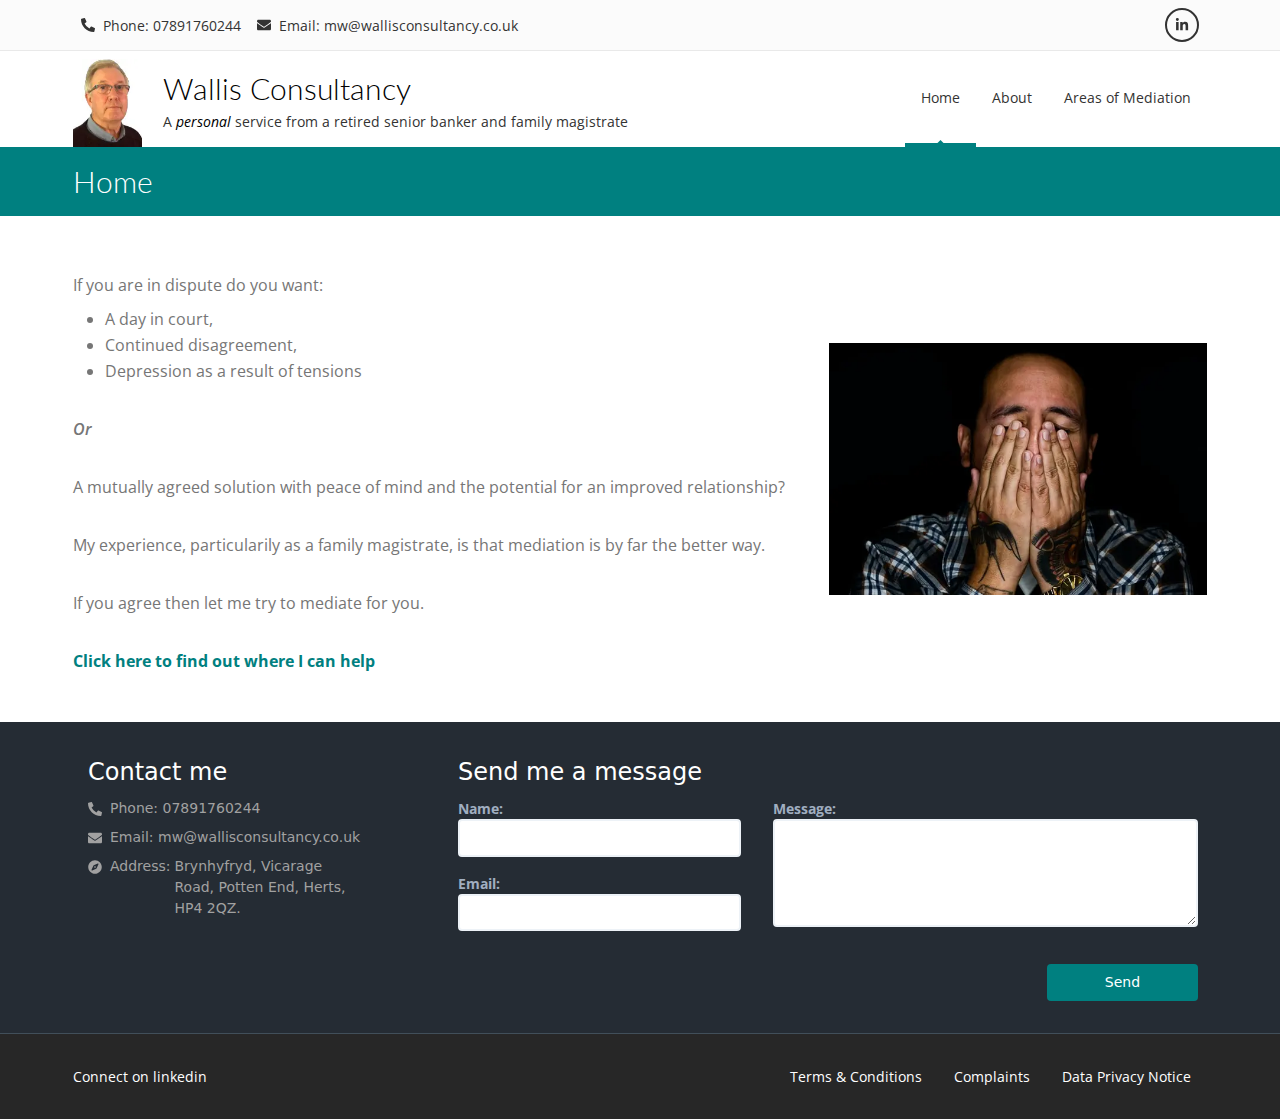
<file: index.html>
<!DOCTYPE html><html lang="en"><head><link rel="shortcut icon" href="/faviconlight.ico"/><script async="" src="https://www.googletagmanager.com/gtag/js?id=UA-126215387-3"></script><script>
                window.dataLayer = window.dataLayer || [];
                function gtag(){dataLayer.push(arguments);}
                gtag('js', new Date());
                gtag('config', 'UA-126215387-3', {
                  page_path: window.location.pathname,
                });
              </script><meta name="viewport" content="width=device-width"/><meta charSet="utf-8"/><meta name="description" content="Mike Wallis is an experienced personable professional who specialises in Mediation and Business Support."/><meta property="og:type" content="website"/><meta property="og:description" content="Mike Wallis is an experienced personable professional who specialises in Mediation and Business Support."/><meta property="og:image" content="https://wallisconsultancy.co.uk/images/mike-wallis2.png"/><meta property="og:image:alt" content="Mike Wallis"/><meta property="og:image:width" content="296"/><meta property="og:image:height" content="330"/><meta property="og:locale" content="en_IE"/><meta property="og:site_name" content="Wallis Consultancy"/><title>Home | Wallis Consultancy</title><meta name="robots" content="index,follow"/><meta name="googlebot" content="index,follow"/><meta property="og:url" content="https://wallisconsultancy.co.uk"/><meta property="og:title" content="Home | Wallis Consultancy"/><link rel="canonical" href="https://wallisconsultancy.co.uk"/><meta name="next-head-count" content="17"/><link rel="preload" href="/_next/static/css/c1a8aa8a285d5acc0a03.css" as="style"/><link rel="stylesheet" href="/_next/static/css/c1a8aa8a285d5acc0a03.css"/><link rel="preload" href="/_next/static/chunks/main-3aa73cae329507950c31.js" as="script"/><link rel="preload" href="/_next/static/chunks/webpack-488dc228921f1fdbc0e7.js" as="script"/><link rel="preload" href="/_next/static/chunks/framework.639a4c6d2372edf94622.js" as="script"/><link rel="preload" href="/_next/static/chunks/commons.7d8bbc56eab91359fe1d.js" as="script"/><link rel="preload" href="/_next/static/chunks/0e98fdb813d182d2fa55cd28faf3e146b4e9cfc6.33be53cba2420f8a3b53.js" as="script"/><link rel="preload" href="/_next/static/chunks/pages/_app-ca66ca892962d8d73308.js" as="script"/><link rel="preload" href="/_next/static/chunks/1bfc9850.ef39838962627a13b48e.js" as="script"/><link rel="preload" href="/_next/static/chunks/3aabc7942c782ed424101d5d7faf9c25e703d384.5a5097bebbacb9353062.js" as="script"/><link rel="preload" href="/_next/static/chunks/pages/index-88cba3fa65209c06a9a7.js" as="script"/></head><body><div id="__next"><div class="flex flex-col md:h-screen"><div class="hidden md:block bg-gray-fb w-screen border-b border-gray-e9"><div class="w-screen flex justify-center"><div class="flex px-4 w-full xl:w-xl"><div class="flex items-center justify-between px-8 text-gray-333 text-sm font-open-sans w-full"><div class="flex"><a href="tel:+447891760244" class="flex items-center m-2"><svg stroke="currentColor" fill="currentColor" stroke-width="0" viewBox="0 0 512 512" height="1em" width="1em" xmlns="http://www.w3.org/2000/svg"><path d="M497.39 361.8l-112-48a24 24 0 0 0-28 6.9l-49.6 60.6A370.66 370.66 0 0 1 130.6 204.11l60.6-49.6a23.94 23.94 0 0 0 6.9-28l-48-112A24.16 24.16 0 0 0 122.6.61l-104 24A24 24 0 0 0 0 48c0 256.5 207.9 464 464 464a24 24 0 0 0 23.4-18.6l24-104a24.29 24.29 0 0 0-14.01-27.6z"></path></svg><p class="ml-2">Phone: 07891760244</p></a><a href="mailto:mw@wallisconsultancy.co.uk" class="flex items-center m-2"><svg stroke="currentColor" fill="currentColor" stroke-width="0" viewBox="0 0 512 512" height="1em" width="1em" xmlns="http://www.w3.org/2000/svg"><path d="M502.3 190.8c3.9-3.1 9.7-.2 9.7 4.7V400c0 26.5-21.5 48-48 48H48c-26.5 0-48-21.5-48-48V195.6c0-5 5.7-7.8 9.7-4.7 22.4 17.4 52.1 39.5 154.1 113.6 21.1 15.4 56.7 47.8 92.2 47.6 35.7.3 72-32.8 92.3-47.6 102-74.1 131.6-96.3 154-113.7zM256 320c23.2.4 56.6-29.2 73.4-41.4 132.7-96.3 142.8-104.7 173.4-128.7 5.8-4.5 9.2-11.5 9.2-18.9v-19c0-26.5-21.5-48-48-48H48C21.5 64 0 85.5 0 112v19c0 7.4 3.4 14.3 9.2 18.9 30.6 23.9 40.7 32.4 173.4 128.7 16.8 12.2 50.2 41.8 73.4 41.4z"></path></svg><p class="ml-2">Email: mw@wallisconsultancy.co.uk</p></a></div><div><div><a href="https://www.linkedin.com/in/mike-wallis-b82a9140/" target="_blank" rel="noopener noreferrer" class="flex items-center m-2 border-2 border-solid border-gray-333 p-2 rounded-full"><svg stroke="currentColor" fill="currentColor" stroke-width="0" viewBox="0 0 448 512" aria-label="LinkedIn Icon" height="1em" width="1em" xmlns="http://www.w3.org/2000/svg"><path d="M100.28 448H7.4V148.9h92.88zM53.79 108.1C24.09 108.1 0 83.5 0 53.8a53.79 53.79 0 0 1 107.58 0c0 29.7-24.1 54.3-53.79 54.3zM447.9 448h-92.68V302.4c0-34.7-.7-79.2-48.29-79.2-48.29 0-55.69 37.7-55.69 76.7V448h-92.78V148.9h89.08v40.8h1.3c12.4-23.5 42.69-48.3 87.88-48.3 94 0 111.28 61.9 111.28 142.3V448z"></path></svg></a></div></div></div></div></div></div><div class="w-screen"><div class="w-screen flex justify-center"><div class="flex px-4 w-full xl:w-xl"><div class="flex items-center font-open-sans justify-between h-24 w-full"><div class="flex h-full justify-between items-center"><div class="hidden sm:flex pt-2 h-full w-32"><picture><source srcSet="[data-uri]" type="image/webp"/><source srcSet="[data-uri]" type="image/jpeg"/><img src="[data-uri]" alt="Mike Wallis headshot" class="h-full sm:ml-8 sm:pr-8"/></picture></div><div class="w-10/12"><h1 class="text-2xl sm:text-3xl font-light font-lato">Wallis Consultancy</h1><p class="text-gray-333 text-sm">A<em class="text-black"> personal </em>service from a retired senior banker and family magistrate</p></div></div><button type="button" class="block sm:hidden fixed top-0 right-0 text-white bg-theme-green p-2 text-4xl rounded-sm mt-4 mr-4 z-50 outline-none focus:outline-none"><svg stroke="currentColor" fill="currentColor" stroke-width="0" viewBox="0 0 448 512" height="1em" width="1em" xmlns="http://www.w3.org/2000/svg"><path d="M16 132h416c8.837 0 16-7.163 16-16V76c0-8.837-7.163-16-16-16H16C7.163 60 0 67.163 0 76v40c0 8.837 7.163 16 16 16zm0 160h416c8.837 0 16-7.163 16-16v-40c0-8.837-7.163-16-16-16H16c-8.837 0-16 7.163-16 16v40c0 8.837 7.163 16 16 16zm0 160h416c8.837 0 16-7.163 16-16v-40c0-8.837-7.163-16-16-16H16c-8.837 0-16 7.163-16 16v40c0 8.837 7.163 16 16 16z"></path></svg></button><nav class="hidden sm:flex fixed sm:relative sm:mr-8 py-20 sm:py-0 font-open-sans h-full flex flex-col sm:flex-row justify-between text-gray-333 text-lg sm:text-sm bg-white inset-0 sm:inset-auto"><div class="flex flex-col sm:flex-row"><a class="sm:active-link px-4 py-4 sm:py-0 sm:h-full flex justify-center items-center sm:border-b-4 border-white hover:border-theme-green transition-colors ease-linear duration-100 text-center" href="/">Home</a><a class=" px-4 py-4 sm:py-0 sm:h-full flex justify-center items-center sm:border-b-4 border-white hover:border-theme-green transition-colors ease-linear duration-100 text-center" href="/about">About</a><a class=" px-4 py-4 sm:py-0 sm:h-full flex justify-center items-center sm:border-b-4 border-white hover:border-theme-green transition-colors ease-linear duration-100 text-center" href="/mediation">Areas of Mediation</a></div><div class="flex sm:hidden flex-col text-center text-sm items-center"><a href="tel:+447891760244" class="flex items-center m-2"><svg stroke="currentColor" fill="currentColor" stroke-width="0" viewBox="0 0 512 512" height="1em" width="1em" xmlns="http://www.w3.org/2000/svg"><path d="M497.39 361.8l-112-48a24 24 0 0 0-28 6.9l-49.6 60.6A370.66 370.66 0 0 1 130.6 204.11l60.6-49.6a23.94 23.94 0 0 0 6.9-28l-48-112A24.16 24.16 0 0 0 122.6.61l-104 24A24 24 0 0 0 0 48c0 256.5 207.9 464 464 464a24 24 0 0 0 23.4-18.6l24-104a24.29 24.29 0 0 0-14.01-27.6z"></path></svg><p class="ml-2">Phone: 07891760244</p></a><a href="mailto:mw@wallisconsultancy.co.uk" class="flex items-center m-2"><svg stroke="currentColor" fill="currentColor" stroke-width="0" viewBox="0 0 512 512" height="1em" width="1em" xmlns="http://www.w3.org/2000/svg"><path d="M502.3 190.8c3.9-3.1 9.7-.2 9.7 4.7V400c0 26.5-21.5 48-48 48H48c-26.5 0-48-21.5-48-48V195.6c0-5 5.7-7.8 9.7-4.7 22.4 17.4 52.1 39.5 154.1 113.6 21.1 15.4 56.7 47.8 92.2 47.6 35.7.3 72-32.8 92.3-47.6 102-74.1 131.6-96.3 154-113.7zM256 320c23.2.4 56.6-29.2 73.4-41.4 132.7-96.3 142.8-104.7 173.4-128.7 5.8-4.5 9.2-11.5 9.2-18.9v-19c0-26.5-21.5-48-48-48H48C21.5 64 0 85.5 0 112v19c0 7.4 3.4 14.3 9.2 18.9 30.6 23.9 40.7 32.4 173.4 128.7 16.8 12.2 50.2 41.8 73.4 41.4z"></path></svg><p class="ml-2">Email: mw@wallisconsultancy.co.uk</p></a><div><a href="https://www.linkedin.com/in/mike-wallis-b82a9140/" target="_blank" rel="noopener noreferrer" class="flex items-center m-2 border-2 border-solid border-gray-333 p-2 rounded-full"><svg stroke="currentColor" fill="currentColor" stroke-width="0" viewBox="0 0 448 512" aria-label="LinkedIn Icon" height="1em" width="1em" xmlns="http://www.w3.org/2000/svg"><path d="M100.28 448H7.4V148.9h92.88zM53.79 108.1C24.09 108.1 0 83.5 0 53.8a53.79 53.79 0 0 1 107.58 0c0 29.7-24.1 54.3-53.79 54.3zM447.9 448h-92.68V302.4c0-34.7-.7-79.2-48.29-79.2-48.29 0-55.69 37.7-55.69 76.7V448h-92.78V148.9h89.08v40.8h1.3c12.4-23.5 42.69-48.3 87.88-48.3 94 0 111.28 61.9 111.28 142.3V448z"></path></svg></a></div></div></nav></div></div></div></div><div class="flex items-center w-screen bg-theme-green py-3"><div class="w-screen flex justify-center"><div class="flex px-4 w-full xl:w-xl"><h2 class="text-3xl text-white sm:ml-8 font-light font-lato">Home</h2></div></div></div><div class="w-screen flex justify-center"><div class="flex px-4 w-full xl:w-xl"><main class="sm:mx-2 md:mx-8 my-4 sm:my-12 font-open-sans text-gray-76 sm:text-sm leading-relaxed w-screen"><div class="flex flex-col md:flex-row text-base"><div class="w-100 md:w-2/3 sm:pr-4 md:pr-8"><p>If you are in dispute do you want:</p><ul class="ml-8 list-disc"><li>A day in court,</li><li>Continued disagreement,</li><li>Depression as a result of tensions</li></ul><p class="my-8 font-semibold italic">Or</p><p class="mb-8">A mutually agreed solution with peace of mind and the potential for an improved relationship?</p><p class="mb-8">My experience, particularily as a family magistrate, is that mediation is by far the better way.</p><p class="mb-8">If you agree then let me try to mediate for you.</p><a class="mb-8 text-theme-green font-bold" href="/mediation">Click here to find out where I can help</a></div><div class="mt-8 md:mt-0 w-100 md:w-1/3 flex items-center justify-center"><picture><source srcSet="/_next/static/images/stress-9917edf0ae1e9d43ee35abcd00c3f4c1.jpg.webp" type="image/webp"/><source srcSet="/_next/static/images/stress-c04df90d38c144bd442c6f17a2d443fa.jpg" type="image/jpeg"/><img src="/_next/static/images/stress-c04df90d38c144bd442c6f17a2d443fa.jpg" alt="A stressed person"/></picture></div></div></main></div></div><div class="flex flex-col flex-1 justify-end"><div class="text-gray-a1 border-b border-theme-light-blue bg-theme-navy-blue text-sm p-8 flex justify-between w-screen"><div class="w-screen flex justify-center"><div class="flex px-4 w-full xl:w-xl"><div class="flex flex-col md:flex-row w-full xl:mx-8"><div class="w-full md:w-1/3"><h3 class="text-lato text-2xl font-light text-white ml-2">Contact me</h3><a href="tel:+447891760244" class="flex items-center m-2"><svg stroke="currentColor" fill="currentColor" stroke-width="0" viewBox="0 0 512 512" height="1em" width="1em" xmlns="http://www.w3.org/2000/svg"><path d="M497.39 361.8l-112-48a24 24 0 0 0-28 6.9l-49.6 60.6A370.66 370.66 0 0 1 130.6 204.11l60.6-49.6a23.94 23.94 0 0 0 6.9-28l-48-112A24.16 24.16 0 0 0 122.6.61l-104 24A24 24 0 0 0 0 48c0 256.5 207.9 464 464 464a24 24 0 0 0 23.4-18.6l24-104a24.29 24.29 0 0 0-14.01-27.6z"></path></svg><p class="ml-2">Phone: 07891760244</p></a><a href="mailto:mw@wallisconsultancy.co.uk" class="flex items-center m-2"><svg stroke="currentColor" fill="currentColor" stroke-width="0" viewBox="0 0 512 512" height="1em" width="1em" xmlns="http://www.w3.org/2000/svg"><path d="M502.3 190.8c3.9-3.1 9.7-.2 9.7 4.7V400c0 26.5-21.5 48-48 48H48c-26.5 0-48-21.5-48-48V195.6c0-5 5.7-7.8 9.7-4.7 22.4 17.4 52.1 39.5 154.1 113.6 21.1 15.4 56.7 47.8 92.2 47.6 35.7.3 72-32.8 92.3-47.6 102-74.1 131.6-96.3 154-113.7zM256 320c23.2.4 56.6-29.2 73.4-41.4 132.7-96.3 142.8-104.7 173.4-128.7 5.8-4.5 9.2-11.5 9.2-18.9v-19c0-26.5-21.5-48-48-48H48C21.5 64 0 85.5 0 112v19c0 7.4 3.4 14.3 9.2 18.9 30.6 23.9 40.7 32.4 173.4 128.7 16.8 12.2 50.2 41.8 73.4 41.4z"></path></svg><p class="ml-2">Email: mw@wallisconsultancy.co.uk</p></a><div class="w-full flex m-2 items-start"><div class="flex items-center"><svg stroke="currentColor" fill="currentColor" stroke-width="0" viewBox="0 0 496 512" height="1em" width="1em" xmlns="http://www.w3.org/2000/svg"><path d="M225.38 233.37c-12.5 12.5-12.5 32.76 0 45.25 12.49 12.5 32.76 12.5 45.25 0 12.5-12.5 12.5-32.76 0-45.25-12.5-12.49-32.76-12.49-45.25 0zM248 8C111.03 8 0 119.03 0 256s111.03 248 248 248 248-111.03 248-248S384.97 8 248 8zm126.14 148.05L308.17 300.4a31.938 31.938 0 0 1-15.77 15.77l-144.34 65.97c-16.65 7.61-33.81-9.55-26.2-26.2l65.98-144.35a31.938 31.938 0 0 1 15.77-15.77l144.34-65.97c16.65-7.6 33.8 9.55 26.19 26.2z"></path></svg><p class="ml-2">Address: </p></div><div class="ml-1 w-1/2"><p>Brynhyfryd, Vicarage Road, Potten End, Herts, HP4 2QZ.</p></div></div></div><div class="w-full md:w-2/3 mt-6 md:mt-0"><div><h3 class="text-lato text-2xl font-light text-white">Send me a message</h3><form><div class="flex font-open-sans justify-start flex-col sm:flex-row"><div class="sm:mr-4 w-100 sm:w-1/2 md:w-2/5 flex flex-col items-end"><label class="block text-gray-500 font-bold my-2 w-full" for="contact-form-name">Name:<input type="text" id="contact-form-name" class="appearance-none border-2 border-gray-200 rounded w-full p-2 text-gray-700 leading-tight focus:outline-none focus:border-theme-green" value="" required=""/></label><label class="block text-gray-500 font-bold my-2 w-full" for="contact-form-email">Email:<input type="email" id="contact-form-email" class="appearance-none border-2 border-gray-200 rounded w-full p-2 text-gray-700 leading-tight focus:outline-none focus:border-theme-green" value="" required=""/></label></div><div class="sm:mx-4 w-full sm:w-1/2 md:w-3/5"><label class="block text-gray-500 font-bold my-2" for="contact-form-message">Message:<textarea rows="5" id="contact-form-message" class="appearance-none border-2 border-gray-200 rounded w-full p-2 text-gray-700 leading-tight focus:outline-none focus:border-theme-green" type="text" required=""></textarea></label></div></div><div class="w-full flex justify-end items-center flex-col sm:flex-row"><button class="bg-theme-green text-white py-2 px-4 mt-6 sm:mr-4 rounded focus:outline-none focus:shadow-outline w-full md:w-1/4 lg:w-1/5" type="submit">Send</button></div></form></div></div></div></div></div></div><footer class="w-screen bg-black-27"><div class="w-screen flex justify-center"><div class="flex px-4 w-full xl:w-xl"><div class="flex items-center justify-between w-full p-8 font-open-sans text-white text-sm flex-col md:flex-row"><div><a href="https://www.linkedin.com/in/mike-wallis-b82a9140/" target="_blank" rel="noopener noreferrer" class="hover:text-gray-a1 transition-colors ease-linear duration-100 my-2 md:my-0 block">Connect on linkedin</a></div><ul class="flex flex-col md:flex-row items-center"><li class="my-2 md:my-0 mx-4 hover:text-gray-a1 transition-colors ease-linear duration-100"><a href="/terms">Terms &amp; Conditions</a></li><li class="my-2 md:my-0 mx-4 hover:text-gray-a1 transition-colors ease-linear duration-100"><a href="/complaint">Complaints</a></li><li class="my-2 md:my-0 mx-4 hover:text-gray-a1 transition-colors ease-linear duration-100"><a href="/privacynotice">Data Privacy Notice</a></li></ul></div></div></div></footer></div></div></div><script id="__NEXT_DATA__" type="application/json">{"props":{"pageProps":{}},"page":"/","query":{},"buildId":"91tL8klgFKWFmfCB71MGG","nextExport":true,"autoExport":true,"isFallback":false}</script><script nomodule="" src="/_next/static/chunks/polyfills-5083d63d7d3968a1458a.js"></script><script src="/_next/static/chunks/main-3aa73cae329507950c31.js" async=""></script><script src="/_next/static/chunks/webpack-488dc228921f1fdbc0e7.js" async=""></script><script src="/_next/static/chunks/framework.639a4c6d2372edf94622.js" async=""></script><script src="/_next/static/chunks/commons.7d8bbc56eab91359fe1d.js" async=""></script><script src="/_next/static/chunks/0e98fdb813d182d2fa55cd28faf3e146b4e9cfc6.33be53cba2420f8a3b53.js" async=""></script><script src="/_next/static/chunks/pages/_app-ca66ca892962d8d73308.js" async=""></script><script src="/_next/static/chunks/1bfc9850.ef39838962627a13b48e.js" async=""></script><script src="/_next/static/chunks/3aabc7942c782ed424101d5d7faf9c25e703d384.5a5097bebbacb9353062.js" async=""></script><script src="/_next/static/chunks/pages/index-88cba3fa65209c06a9a7.js" async=""></script><script src="/_next/static/91tL8klgFKWFmfCB71MGG/_buildManifest.js" async=""></script><script src="/_next/static/91tL8klgFKWFmfCB71MGG/_ssgManifest.js" async=""></script></body></html>
</file>
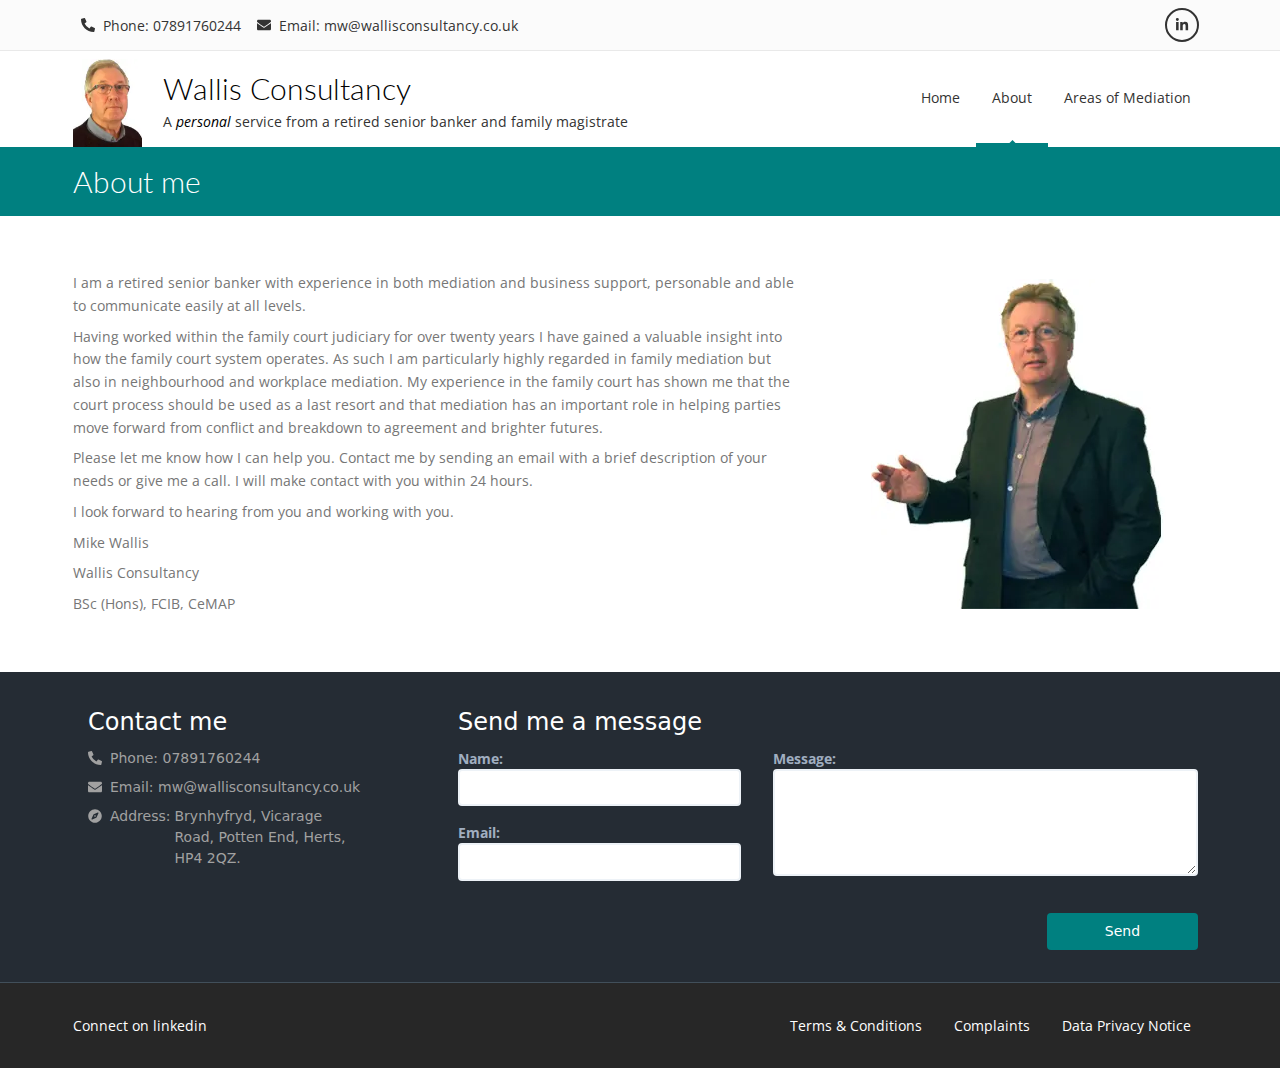
<file: about.html>
<!DOCTYPE html><html lang="en"><head><link rel="shortcut icon" href="/faviconlight.ico"/><script async="" src="https://www.googletagmanager.com/gtag/js?id=UA-126215387-3"></script><script>
                window.dataLayer = window.dataLayer || [];
                function gtag(){dataLayer.push(arguments);}
                gtag('js', new Date());
                gtag('config', 'UA-126215387-3', {
                  page_path: window.location.pathname,
                });
              </script><meta name="viewport" content="width=device-width"/><meta charSet="utf-8"/><meta name="description" content="Mike Wallis is an experienced personable professional who specialises in Mediation and Business Support."/><meta property="og:type" content="website"/><meta property="og:description" content="Mike Wallis is an experienced personable professional who specialises in Mediation and Business Support."/><meta property="og:image" content="https://wallisconsultancy.co.uk/images/mike-wallis2.png"/><meta property="og:image:alt" content="Mike Wallis"/><meta property="og:image:width" content="296"/><meta property="og:image:height" content="330"/><meta property="og:locale" content="en_IE"/><meta property="og:site_name" content="Wallis Consultancy"/><title>About Mike | Wallis Consultancy</title><meta name="robots" content="index,follow"/><meta name="googlebot" content="index,follow"/><meta property="og:url" content="https://wallisconsultancy.co.uk"/><meta property="og:title" content="About Mike | Wallis Consultancy"/><link rel="canonical" href="https://wallisconsultancy.co.uk"/><meta name="next-head-count" content="17"/><link rel="preload" href="/_next/static/css/c1a8aa8a285d5acc0a03.css" as="style"/><link rel="stylesheet" href="/_next/static/css/c1a8aa8a285d5acc0a03.css"/><link rel="preload" href="/_next/static/chunks/main-3aa73cae329507950c31.js" as="script"/><link rel="preload" href="/_next/static/chunks/webpack-488dc228921f1fdbc0e7.js" as="script"/><link rel="preload" href="/_next/static/chunks/framework.639a4c6d2372edf94622.js" as="script"/><link rel="preload" href="/_next/static/chunks/commons.7d8bbc56eab91359fe1d.js" as="script"/><link rel="preload" href="/_next/static/chunks/0e98fdb813d182d2fa55cd28faf3e146b4e9cfc6.33be53cba2420f8a3b53.js" as="script"/><link rel="preload" href="/_next/static/chunks/pages/_app-ca66ca892962d8d73308.js" as="script"/><link rel="preload" href="/_next/static/chunks/1bfc9850.ef39838962627a13b48e.js" as="script"/><link rel="preload" href="/_next/static/chunks/3aabc7942c782ed424101d5d7faf9c25e703d384.5a5097bebbacb9353062.js" as="script"/><link rel="preload" href="/_next/static/chunks/pages/about-36fb94a8825d22b43bad.js" as="script"/></head><body><div id="__next"><div class="flex flex-col md:h-screen"><div class="hidden md:block bg-gray-fb w-screen border-b border-gray-e9"><div class="w-screen flex justify-center"><div class="flex px-4 w-full xl:w-xl"><div class="flex items-center justify-between px-8 text-gray-333 text-sm font-open-sans w-full"><div class="flex"><a href="tel:+447891760244" class="flex items-center m-2"><svg stroke="currentColor" fill="currentColor" stroke-width="0" viewBox="0 0 512 512" height="1em" width="1em" xmlns="http://www.w3.org/2000/svg"><path d="M497.39 361.8l-112-48a24 24 0 0 0-28 6.9l-49.6 60.6A370.66 370.66 0 0 1 130.6 204.11l60.6-49.6a23.94 23.94 0 0 0 6.9-28l-48-112A24.16 24.16 0 0 0 122.6.61l-104 24A24 24 0 0 0 0 48c0 256.5 207.9 464 464 464a24 24 0 0 0 23.4-18.6l24-104a24.29 24.29 0 0 0-14.01-27.6z"></path></svg><p class="ml-2">Phone: 07891760244</p></a><a href="mailto:mw@wallisconsultancy.co.uk" class="flex items-center m-2"><svg stroke="currentColor" fill="currentColor" stroke-width="0" viewBox="0 0 512 512" height="1em" width="1em" xmlns="http://www.w3.org/2000/svg"><path d="M502.3 190.8c3.9-3.1 9.7-.2 9.7 4.7V400c0 26.5-21.5 48-48 48H48c-26.5 0-48-21.5-48-48V195.6c0-5 5.7-7.8 9.7-4.7 22.4 17.4 52.1 39.5 154.1 113.6 21.1 15.4 56.7 47.8 92.2 47.6 35.7.3 72-32.8 92.3-47.6 102-74.1 131.6-96.3 154-113.7zM256 320c23.2.4 56.6-29.2 73.4-41.4 132.7-96.3 142.8-104.7 173.4-128.7 5.8-4.5 9.2-11.5 9.2-18.9v-19c0-26.5-21.5-48-48-48H48C21.5 64 0 85.5 0 112v19c0 7.4 3.4 14.3 9.2 18.9 30.6 23.9 40.7 32.4 173.4 128.7 16.8 12.2 50.2 41.8 73.4 41.4z"></path></svg><p class="ml-2">Email: mw@wallisconsultancy.co.uk</p></a></div><div><div><a href="https://www.linkedin.com/in/mike-wallis-b82a9140/" target="_blank" rel="noopener noreferrer" class="flex items-center m-2 border-2 border-solid border-gray-333 p-2 rounded-full"><svg stroke="currentColor" fill="currentColor" stroke-width="0" viewBox="0 0 448 512" aria-label="LinkedIn Icon" height="1em" width="1em" xmlns="http://www.w3.org/2000/svg"><path d="M100.28 448H7.4V148.9h92.88zM53.79 108.1C24.09 108.1 0 83.5 0 53.8a53.79 53.79 0 0 1 107.58 0c0 29.7-24.1 54.3-53.79 54.3zM447.9 448h-92.68V302.4c0-34.7-.7-79.2-48.29-79.2-48.29 0-55.69 37.7-55.69 76.7V448h-92.78V148.9h89.08v40.8h1.3c12.4-23.5 42.69-48.3 87.88-48.3 94 0 111.28 61.9 111.28 142.3V448z"></path></svg></a></div></div></div></div></div></div><div class="w-screen"><div class="w-screen flex justify-center"><div class="flex px-4 w-full xl:w-xl"><div class="flex items-center font-open-sans justify-between h-24 w-full"><div class="flex h-full justify-between items-center"><div class="hidden sm:flex pt-2 h-full w-32"><picture><source srcSet="[data-uri]" type="image/webp"/><source srcSet="[data-uri]" type="image/jpeg"/><img src="[data-uri]" alt="Mike Wallis headshot" class="h-full sm:ml-8 sm:pr-8"/></picture></div><div class="w-10/12"><h1 class="text-2xl sm:text-3xl font-light font-lato">Wallis Consultancy</h1><p class="text-gray-333 text-sm">A<em class="text-black"> personal </em>service from a retired senior banker and family magistrate</p></div></div><button type="button" class="block sm:hidden fixed top-0 right-0 text-white bg-theme-green p-2 text-4xl rounded-sm mt-4 mr-4 z-50 outline-none focus:outline-none"><svg stroke="currentColor" fill="currentColor" stroke-width="0" viewBox="0 0 448 512" height="1em" width="1em" xmlns="http://www.w3.org/2000/svg"><path d="M16 132h416c8.837 0 16-7.163 16-16V76c0-8.837-7.163-16-16-16H16C7.163 60 0 67.163 0 76v40c0 8.837 7.163 16 16 16zm0 160h416c8.837 0 16-7.163 16-16v-40c0-8.837-7.163-16-16-16H16c-8.837 0-16 7.163-16 16v40c0 8.837 7.163 16 16 16zm0 160h416c8.837 0 16-7.163 16-16v-40c0-8.837-7.163-16-16-16H16c-8.837 0-16 7.163-16 16v40c0 8.837 7.163 16 16 16z"></path></svg></button><nav class="hidden sm:flex fixed sm:relative sm:mr-8 py-20 sm:py-0 font-open-sans h-full flex flex-col sm:flex-row justify-between text-gray-333 text-lg sm:text-sm bg-white inset-0 sm:inset-auto"><div class="flex flex-col sm:flex-row"><a class=" px-4 py-4 sm:py-0 sm:h-full flex justify-center items-center sm:border-b-4 border-white hover:border-theme-green transition-colors ease-linear duration-100 text-center" href="/">Home</a><a class="sm:active-link px-4 py-4 sm:py-0 sm:h-full flex justify-center items-center sm:border-b-4 border-white hover:border-theme-green transition-colors ease-linear duration-100 text-center" href="/about">About</a><a class=" px-4 py-4 sm:py-0 sm:h-full flex justify-center items-center sm:border-b-4 border-white hover:border-theme-green transition-colors ease-linear duration-100 text-center" href="/mediation">Areas of Mediation</a></div><div class="flex sm:hidden flex-col text-center text-sm items-center"><a href="tel:+447891760244" class="flex items-center m-2"><svg stroke="currentColor" fill="currentColor" stroke-width="0" viewBox="0 0 512 512" height="1em" width="1em" xmlns="http://www.w3.org/2000/svg"><path d="M497.39 361.8l-112-48a24 24 0 0 0-28 6.9l-49.6 60.6A370.66 370.66 0 0 1 130.6 204.11l60.6-49.6a23.94 23.94 0 0 0 6.9-28l-48-112A24.16 24.16 0 0 0 122.6.61l-104 24A24 24 0 0 0 0 48c0 256.5 207.9 464 464 464a24 24 0 0 0 23.4-18.6l24-104a24.29 24.29 0 0 0-14.01-27.6z"></path></svg><p class="ml-2">Phone: 07891760244</p></a><a href="mailto:mw@wallisconsultancy.co.uk" class="flex items-center m-2"><svg stroke="currentColor" fill="currentColor" stroke-width="0" viewBox="0 0 512 512" height="1em" width="1em" xmlns="http://www.w3.org/2000/svg"><path d="M502.3 190.8c3.9-3.1 9.7-.2 9.7 4.7V400c0 26.5-21.5 48-48 48H48c-26.5 0-48-21.5-48-48V195.6c0-5 5.7-7.8 9.7-4.7 22.4 17.4 52.1 39.5 154.1 113.6 21.1 15.4 56.7 47.8 92.2 47.6 35.7.3 72-32.8 92.3-47.6 102-74.1 131.6-96.3 154-113.7zM256 320c23.2.4 56.6-29.2 73.4-41.4 132.7-96.3 142.8-104.7 173.4-128.7 5.8-4.5 9.2-11.5 9.2-18.9v-19c0-26.5-21.5-48-48-48H48C21.5 64 0 85.5 0 112v19c0 7.4 3.4 14.3 9.2 18.9 30.6 23.9 40.7 32.4 173.4 128.7 16.8 12.2 50.2 41.8 73.4 41.4z"></path></svg><p class="ml-2">Email: mw@wallisconsultancy.co.uk</p></a><div><a href="https://www.linkedin.com/in/mike-wallis-b82a9140/" target="_blank" rel="noopener noreferrer" class="flex items-center m-2 border-2 border-solid border-gray-333 p-2 rounded-full"><svg stroke="currentColor" fill="currentColor" stroke-width="0" viewBox="0 0 448 512" aria-label="LinkedIn Icon" height="1em" width="1em" xmlns="http://www.w3.org/2000/svg"><path d="M100.28 448H7.4V148.9h92.88zM53.79 108.1C24.09 108.1 0 83.5 0 53.8a53.79 53.79 0 0 1 107.58 0c0 29.7-24.1 54.3-53.79 54.3zM447.9 448h-92.68V302.4c0-34.7-.7-79.2-48.29-79.2-48.29 0-55.69 37.7-55.69 76.7V448h-92.78V148.9h89.08v40.8h1.3c12.4-23.5 42.69-48.3 87.88-48.3 94 0 111.28 61.9 111.28 142.3V448z"></path></svg></a></div></div></nav></div></div></div></div><div class="flex items-center w-screen bg-theme-green py-3"><div class="w-screen flex justify-center"><div class="flex px-4 w-full xl:w-xl"><h2 class="text-3xl text-white sm:ml-8 font-light font-lato">About me</h2></div></div></div><div class="w-screen flex justify-center"><div class="flex px-4 w-full xl:w-xl"><main class="sm:mx-2 md:mx-8 my-4 sm:my-12 font-open-sans text-gray-76 sm:text-sm leading-relaxed w-screen"><div class="flex flex-col md:flex-row"><div class="w-100 md:w-2/3 sm:pr-4 md:pr-8"><p>I am a retired senior banker with experience in both mediation and business support, personable and able to communicate easily at all levels.</p><p>Having worked within the family court judiciary for over twenty years I have gained a valuable insight into how the family court system operates. As such I am particularly highly regarded in family mediation but also in neighbourhood and workplace mediation. My experience in the family court has shown me that the court process should be used as a last resort and that mediation has an important role in helping parties move forward from conflict and breakdown to agreement and brighter futures.</p><p>Please let me know how I can help you. Contact me by sending an email with a brief description of your needs or give me a call. I will make contact with you within 24 hours.</p><p>I look forward to hearing from you and working with you.</p><p>Mike Wallis</p><p>Wallis Consultancy</p><p>BSc (Hons), FCIB, CeMAP</p></div><div class="w-100 md:w-1/3 flex items-center justify-center"><picture><source srcSet="[data-uri]" type="image/webp"/><source srcSet="/_next/static/images/mike-wallis2-2676409bdba0e1687f17abcea6000720.jpg" type="image/jpeg"/><img src="/_next/static/images/mike-wallis2-2676409bdba0e1687f17abcea6000720.jpg" alt="Mike Wallis"/></picture></div></div></main></div></div><div class="flex flex-col flex-1 justify-end"><div class="text-gray-a1 border-b border-theme-light-blue bg-theme-navy-blue text-sm p-8 flex justify-between w-screen"><div class="w-screen flex justify-center"><div class="flex px-4 w-full xl:w-xl"><div class="flex flex-col md:flex-row w-full xl:mx-8"><div class="w-full md:w-1/3"><h3 class="text-lato text-2xl font-light text-white ml-2">Contact me</h3><a href="tel:+447891760244" class="flex items-center m-2"><svg stroke="currentColor" fill="currentColor" stroke-width="0" viewBox="0 0 512 512" height="1em" width="1em" xmlns="http://www.w3.org/2000/svg"><path d="M497.39 361.8l-112-48a24 24 0 0 0-28 6.9l-49.6 60.6A370.66 370.66 0 0 1 130.6 204.11l60.6-49.6a23.94 23.94 0 0 0 6.9-28l-48-112A24.16 24.16 0 0 0 122.6.61l-104 24A24 24 0 0 0 0 48c0 256.5 207.9 464 464 464a24 24 0 0 0 23.4-18.6l24-104a24.29 24.29 0 0 0-14.01-27.6z"></path></svg><p class="ml-2">Phone: 07891760244</p></a><a href="mailto:mw@wallisconsultancy.co.uk" class="flex items-center m-2"><svg stroke="currentColor" fill="currentColor" stroke-width="0" viewBox="0 0 512 512" height="1em" width="1em" xmlns="http://www.w3.org/2000/svg"><path d="M502.3 190.8c3.9-3.1 9.7-.2 9.7 4.7V400c0 26.5-21.5 48-48 48H48c-26.5 0-48-21.5-48-48V195.6c0-5 5.7-7.8 9.7-4.7 22.4 17.4 52.1 39.5 154.1 113.6 21.1 15.4 56.7 47.8 92.2 47.6 35.7.3 72-32.8 92.3-47.6 102-74.1 131.6-96.3 154-113.7zM256 320c23.2.4 56.6-29.2 73.4-41.4 132.7-96.3 142.8-104.7 173.4-128.7 5.8-4.5 9.2-11.5 9.2-18.9v-19c0-26.5-21.5-48-48-48H48C21.5 64 0 85.5 0 112v19c0 7.4 3.4 14.3 9.2 18.9 30.6 23.9 40.7 32.4 173.4 128.7 16.8 12.2 50.2 41.8 73.4 41.4z"></path></svg><p class="ml-2">Email: mw@wallisconsultancy.co.uk</p></a><div class="w-full flex m-2 items-start"><div class="flex items-center"><svg stroke="currentColor" fill="currentColor" stroke-width="0" viewBox="0 0 496 512" height="1em" width="1em" xmlns="http://www.w3.org/2000/svg"><path d="M225.38 233.37c-12.5 12.5-12.5 32.76 0 45.25 12.49 12.5 32.76 12.5 45.25 0 12.5-12.5 12.5-32.76 0-45.25-12.5-12.49-32.76-12.49-45.25 0zM248 8C111.03 8 0 119.03 0 256s111.03 248 248 248 248-111.03 248-248S384.97 8 248 8zm126.14 148.05L308.17 300.4a31.938 31.938 0 0 1-15.77 15.77l-144.34 65.97c-16.65 7.61-33.81-9.55-26.2-26.2l65.98-144.35a31.938 31.938 0 0 1 15.77-15.77l144.34-65.97c16.65-7.6 33.8 9.55 26.19 26.2z"></path></svg><p class="ml-2">Address: </p></div><div class="ml-1 w-1/2"><p>Brynhyfryd, Vicarage Road, Potten End, Herts, HP4 2QZ.</p></div></div></div><div class="w-full md:w-2/3 mt-6 md:mt-0"><div><h3 class="text-lato text-2xl font-light text-white">Send me a message</h3><form><div class="flex font-open-sans justify-start flex-col sm:flex-row"><div class="sm:mr-4 w-100 sm:w-1/2 md:w-2/5 flex flex-col items-end"><label class="block text-gray-500 font-bold my-2 w-full" for="contact-form-name">Name:<input type="text" id="contact-form-name" class="appearance-none border-2 border-gray-200 rounded w-full p-2 text-gray-700 leading-tight focus:outline-none focus:border-theme-green" value="" required=""/></label><label class="block text-gray-500 font-bold my-2 w-full" for="contact-form-email">Email:<input type="email" id="contact-form-email" class="appearance-none border-2 border-gray-200 rounded w-full p-2 text-gray-700 leading-tight focus:outline-none focus:border-theme-green" value="" required=""/></label></div><div class="sm:mx-4 w-full sm:w-1/2 md:w-3/5"><label class="block text-gray-500 font-bold my-2" for="contact-form-message">Message:<textarea rows="5" id="contact-form-message" class="appearance-none border-2 border-gray-200 rounded w-full p-2 text-gray-700 leading-tight focus:outline-none focus:border-theme-green" type="text" required=""></textarea></label></div></div><div class="w-full flex justify-end items-center flex-col sm:flex-row"><button class="bg-theme-green text-white py-2 px-4 mt-6 sm:mr-4 rounded focus:outline-none focus:shadow-outline w-full md:w-1/4 lg:w-1/5" type="submit">Send</button></div></form></div></div></div></div></div></div><footer class="w-screen bg-black-27"><div class="w-screen flex justify-center"><div class="flex px-4 w-full xl:w-xl"><div class="flex items-center justify-between w-full p-8 font-open-sans text-white text-sm flex-col md:flex-row"><div><a href="https://www.linkedin.com/in/mike-wallis-b82a9140/" target="_blank" rel="noopener noreferrer" class="hover:text-gray-a1 transition-colors ease-linear duration-100 my-2 md:my-0 block">Connect on linkedin</a></div><ul class="flex flex-col md:flex-row items-center"><li class="my-2 md:my-0 mx-4 hover:text-gray-a1 transition-colors ease-linear duration-100"><a href="/terms">Terms &amp; Conditions</a></li><li class="my-2 md:my-0 mx-4 hover:text-gray-a1 transition-colors ease-linear duration-100"><a href="/complaint">Complaints</a></li><li class="my-2 md:my-0 mx-4 hover:text-gray-a1 transition-colors ease-linear duration-100"><a href="/privacynotice">Data Privacy Notice</a></li></ul></div></div></div></footer></div></div></div><script id="__NEXT_DATA__" type="application/json">{"props":{"pageProps":{}},"page":"/about","query":{},"buildId":"91tL8klgFKWFmfCB71MGG","nextExport":true,"autoExport":true,"isFallback":false}</script><script nomodule="" src="/_next/static/chunks/polyfills-5083d63d7d3968a1458a.js"></script><script src="/_next/static/chunks/main-3aa73cae329507950c31.js" async=""></script><script src="/_next/static/chunks/webpack-488dc228921f1fdbc0e7.js" async=""></script><script src="/_next/static/chunks/framework.639a4c6d2372edf94622.js" async=""></script><script src="/_next/static/chunks/commons.7d8bbc56eab91359fe1d.js" async=""></script><script src="/_next/static/chunks/0e98fdb813d182d2fa55cd28faf3e146b4e9cfc6.33be53cba2420f8a3b53.js" async=""></script><script src="/_next/static/chunks/pages/_app-ca66ca892962d8d73308.js" async=""></script><script src="/_next/static/chunks/1bfc9850.ef39838962627a13b48e.js" async=""></script><script src="/_next/static/chunks/3aabc7942c782ed424101d5d7faf9c25e703d384.5a5097bebbacb9353062.js" async=""></script><script src="/_next/static/chunks/pages/about-36fb94a8825d22b43bad.js" async=""></script><script src="/_next/static/91tL8klgFKWFmfCB71MGG/_buildManifest.js" async=""></script><script src="/_next/static/91tL8klgFKWFmfCB71MGG/_ssgManifest.js" async=""></script></body></html>
</file>
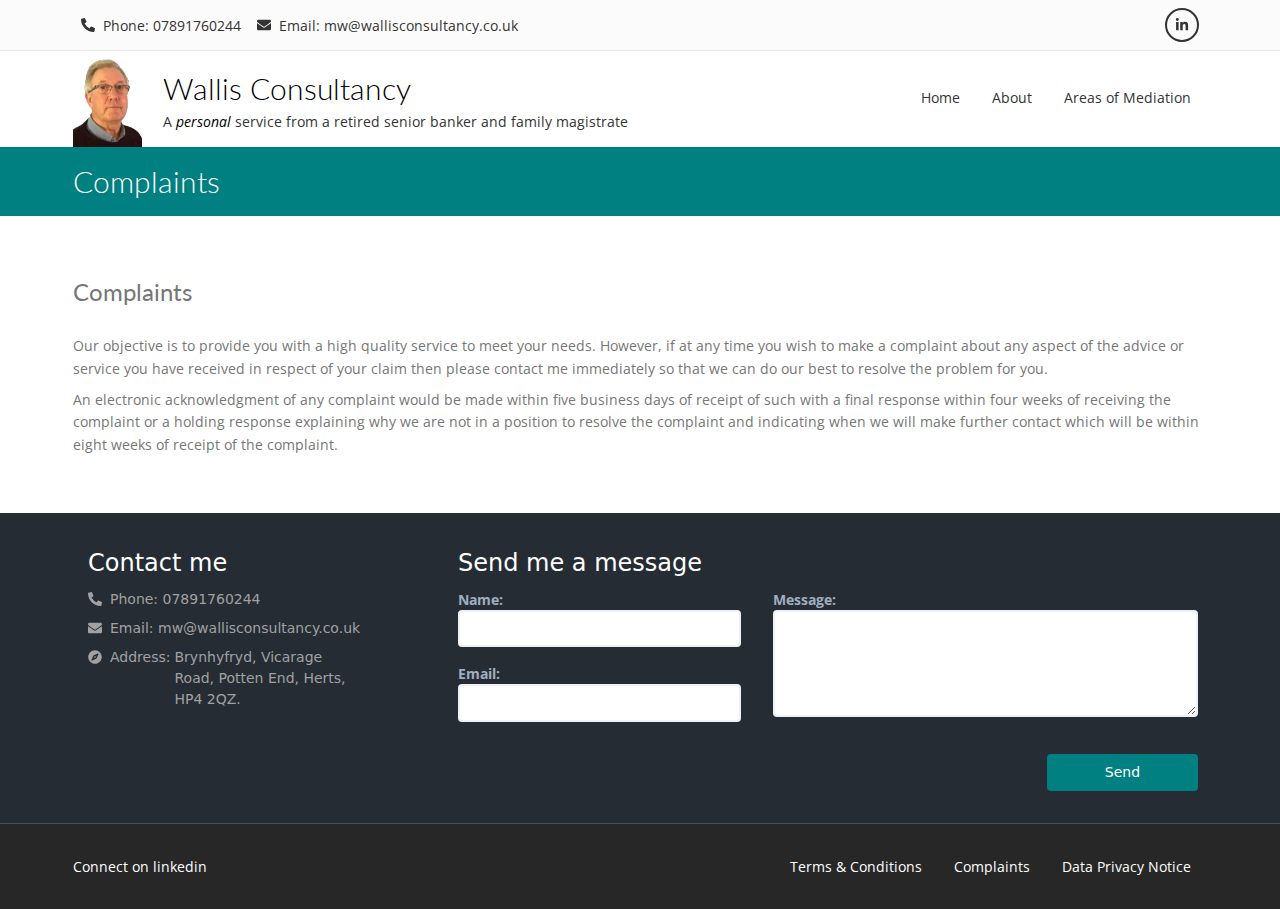
<file: complaint.html>
<!DOCTYPE html><html lang="en"><head><link rel="shortcut icon" href="/faviconlight.ico"/><script async="" src="https://www.googletagmanager.com/gtag/js?id=UA-126215387-3"></script><script>
                window.dataLayer = window.dataLayer || [];
                function gtag(){dataLayer.push(arguments);}
                gtag('js', new Date());
                gtag('config', 'UA-126215387-3', {
                  page_path: window.location.pathname,
                });
              </script><meta name="viewport" content="width=device-width"/><meta charSet="utf-8"/><meta name="description" content="Mike Wallis is an experienced personable professional who specialises in Mediation and Business Support."/><meta property="og:type" content="website"/><meta property="og:description" content="Mike Wallis is an experienced personable professional who specialises in Mediation and Business Support."/><meta property="og:image" content="https://wallisconsultancy.co.uk/images/mike-wallis2.png"/><meta property="og:image:alt" content="Mike Wallis"/><meta property="og:image:width" content="296"/><meta property="og:image:height" content="330"/><meta property="og:locale" content="en_IE"/><meta property="og:site_name" content="Wallis Consultancy"/><title>Complaints | Wallis Consultancy</title><meta name="robots" content="index,follow"/><meta name="googlebot" content="index,follow"/><meta property="og:url" content="https://wallisconsultancy.co.uk/complaint"/><meta property="og:title" content="Complaints | Wallis Consultancy"/><link rel="canonical" href="https://wallisconsultancy.co.uk/complaint"/><meta name="next-head-count" content="17"/><link rel="preload" href="/_next/static/css/c1a8aa8a285d5acc0a03.css" as="style"/><link rel="stylesheet" href="/_next/static/css/c1a8aa8a285d5acc0a03.css"/><link rel="preload" href="/_next/static/chunks/main-3aa73cae329507950c31.js" as="script"/><link rel="preload" href="/_next/static/chunks/webpack-488dc228921f1fdbc0e7.js" as="script"/><link rel="preload" href="/_next/static/chunks/framework.639a4c6d2372edf94622.js" as="script"/><link rel="preload" href="/_next/static/chunks/commons.7d8bbc56eab91359fe1d.js" as="script"/><link rel="preload" href="/_next/static/chunks/0e98fdb813d182d2fa55cd28faf3e146b4e9cfc6.33be53cba2420f8a3b53.js" as="script"/><link rel="preload" href="/_next/static/chunks/pages/_app-ca66ca892962d8d73308.js" as="script"/><link rel="preload" href="/_next/static/chunks/1bfc9850.ef39838962627a13b48e.js" as="script"/><link rel="preload" href="/_next/static/chunks/3aabc7942c782ed424101d5d7faf9c25e703d384.5a5097bebbacb9353062.js" as="script"/><link rel="preload" href="/_next/static/chunks/pages/complaint-3018efedf40a6eb50865.js" as="script"/></head><body><div id="__next"><div class="flex flex-col md:h-screen"><div class="hidden md:block bg-gray-fb w-screen border-b border-gray-e9"><div class="w-screen flex justify-center"><div class="flex px-4 w-full xl:w-xl"><div class="flex items-center justify-between px-8 text-gray-333 text-sm font-open-sans w-full"><div class="flex"><a href="tel:+447891760244" class="flex items-center m-2"><svg stroke="currentColor" fill="currentColor" stroke-width="0" viewBox="0 0 512 512" height="1em" width="1em" xmlns="http://www.w3.org/2000/svg"><path d="M497.39 361.8l-112-48a24 24 0 0 0-28 6.9l-49.6 60.6A370.66 370.66 0 0 1 130.6 204.11l60.6-49.6a23.94 23.94 0 0 0 6.9-28l-48-112A24.16 24.16 0 0 0 122.6.61l-104 24A24 24 0 0 0 0 48c0 256.5 207.9 464 464 464a24 24 0 0 0 23.4-18.6l24-104a24.29 24.29 0 0 0-14.01-27.6z"></path></svg><p class="ml-2">Phone: 07891760244</p></a><a href="mailto:mw@wallisconsultancy.co.uk" class="flex items-center m-2"><svg stroke="currentColor" fill="currentColor" stroke-width="0" viewBox="0 0 512 512" height="1em" width="1em" xmlns="http://www.w3.org/2000/svg"><path d="M502.3 190.8c3.9-3.1 9.7-.2 9.7 4.7V400c0 26.5-21.5 48-48 48H48c-26.5 0-48-21.5-48-48V195.6c0-5 5.7-7.8 9.7-4.7 22.4 17.4 52.1 39.5 154.1 113.6 21.1 15.4 56.7 47.8 92.2 47.6 35.7.3 72-32.8 92.3-47.6 102-74.1 131.6-96.3 154-113.7zM256 320c23.2.4 56.6-29.2 73.4-41.4 132.7-96.3 142.8-104.7 173.4-128.7 5.8-4.5 9.2-11.5 9.2-18.9v-19c0-26.5-21.5-48-48-48H48C21.5 64 0 85.5 0 112v19c0 7.4 3.4 14.3 9.2 18.9 30.6 23.9 40.7 32.4 173.4 128.7 16.8 12.2 50.2 41.8 73.4 41.4z"></path></svg><p class="ml-2">Email: mw@wallisconsultancy.co.uk</p></a></div><div><div><a href="https://www.linkedin.com/in/mike-wallis-b82a9140/" target="_blank" rel="noopener noreferrer" class="flex items-center m-2 border-2 border-solid border-gray-333 p-2 rounded-full"><svg stroke="currentColor" fill="currentColor" stroke-width="0" viewBox="0 0 448 512" aria-label="LinkedIn Icon" height="1em" width="1em" xmlns="http://www.w3.org/2000/svg"><path d="M100.28 448H7.4V148.9h92.88zM53.79 108.1C24.09 108.1 0 83.5 0 53.8a53.79 53.79 0 0 1 107.58 0c0 29.7-24.1 54.3-53.79 54.3zM447.9 448h-92.68V302.4c0-34.7-.7-79.2-48.29-79.2-48.29 0-55.69 37.7-55.69 76.7V448h-92.78V148.9h89.08v40.8h1.3c12.4-23.5 42.69-48.3 87.88-48.3 94 0 111.28 61.9 111.28 142.3V448z"></path></svg></a></div></div></div></div></div></div><div class="w-screen"><div class="w-screen flex justify-center"><div class="flex px-4 w-full xl:w-xl"><div class="flex items-center font-open-sans justify-between h-24 w-full"><div class="flex h-full justify-between items-center"><div class="hidden sm:flex pt-2 h-full w-32"><picture><source srcSet="[data-uri]" type="image/webp"/><source srcSet="[data-uri]" type="image/jpeg"/><img src="[data-uri]" alt="Mike Wallis headshot" class="h-full sm:ml-8 sm:pr-8"/></picture></div><div class="w-10/12"><h1 class="text-2xl sm:text-3xl font-light font-lato">Wallis Consultancy</h1><p class="text-gray-333 text-sm">A<em class="text-black"> personal </em>service from a retired senior banker and family magistrate</p></div></div><button type="button" class="block sm:hidden fixed top-0 right-0 text-white bg-theme-green p-2 text-4xl rounded-sm mt-4 mr-4 z-50 outline-none focus:outline-none"><svg stroke="currentColor" fill="currentColor" stroke-width="0" viewBox="0 0 448 512" height="1em" width="1em" xmlns="http://www.w3.org/2000/svg"><path d="M16 132h416c8.837 0 16-7.163 16-16V76c0-8.837-7.163-16-16-16H16C7.163 60 0 67.163 0 76v40c0 8.837 7.163 16 16 16zm0 160h416c8.837 0 16-7.163 16-16v-40c0-8.837-7.163-16-16-16H16c-8.837 0-16 7.163-16 16v40c0 8.837 7.163 16 16 16zm0 160h416c8.837 0 16-7.163 16-16v-40c0-8.837-7.163-16-16-16H16c-8.837 0-16 7.163-16 16v40c0 8.837 7.163 16 16 16z"></path></svg></button><nav class="hidden sm:flex fixed sm:relative sm:mr-8 py-20 sm:py-0 font-open-sans h-full flex flex-col sm:flex-row justify-between text-gray-333 text-lg sm:text-sm bg-white inset-0 sm:inset-auto"><div class="flex flex-col sm:flex-row"><a class=" px-4 py-4 sm:py-0 sm:h-full flex justify-center items-center sm:border-b-4 border-white hover:border-theme-green transition-colors ease-linear duration-100 text-center" href="/">Home</a><a class=" px-4 py-4 sm:py-0 sm:h-full flex justify-center items-center sm:border-b-4 border-white hover:border-theme-green transition-colors ease-linear duration-100 text-center" href="/about">About</a><a class=" px-4 py-4 sm:py-0 sm:h-full flex justify-center items-center sm:border-b-4 border-white hover:border-theme-green transition-colors ease-linear duration-100 text-center" href="/mediation">Areas of Mediation</a></div><div class="flex sm:hidden flex-col text-center text-sm items-center"><a href="tel:+447891760244" class="flex items-center m-2"><svg stroke="currentColor" fill="currentColor" stroke-width="0" viewBox="0 0 512 512" height="1em" width="1em" xmlns="http://www.w3.org/2000/svg"><path d="M497.39 361.8l-112-48a24 24 0 0 0-28 6.9l-49.6 60.6A370.66 370.66 0 0 1 130.6 204.11l60.6-49.6a23.94 23.94 0 0 0 6.9-28l-48-112A24.16 24.16 0 0 0 122.6.61l-104 24A24 24 0 0 0 0 48c0 256.5 207.9 464 464 464a24 24 0 0 0 23.4-18.6l24-104a24.29 24.29 0 0 0-14.01-27.6z"></path></svg><p class="ml-2">Phone: 07891760244</p></a><a href="mailto:mw@wallisconsultancy.co.uk" class="flex items-center m-2"><svg stroke="currentColor" fill="currentColor" stroke-width="0" viewBox="0 0 512 512" height="1em" width="1em" xmlns="http://www.w3.org/2000/svg"><path d="M502.3 190.8c3.9-3.1 9.7-.2 9.7 4.7V400c0 26.5-21.5 48-48 48H48c-26.5 0-48-21.5-48-48V195.6c0-5 5.7-7.8 9.7-4.7 22.4 17.4 52.1 39.5 154.1 113.6 21.1 15.4 56.7 47.8 92.2 47.6 35.7.3 72-32.8 92.3-47.6 102-74.1 131.6-96.3 154-113.7zM256 320c23.2.4 56.6-29.2 73.4-41.4 132.7-96.3 142.8-104.7 173.4-128.7 5.8-4.5 9.2-11.5 9.2-18.9v-19c0-26.5-21.5-48-48-48H48C21.5 64 0 85.5 0 112v19c0 7.4 3.4 14.3 9.2 18.9 30.6 23.9 40.7 32.4 173.4 128.7 16.8 12.2 50.2 41.8 73.4 41.4z"></path></svg><p class="ml-2">Email: mw@wallisconsultancy.co.uk</p></a><div><a href="https://www.linkedin.com/in/mike-wallis-b82a9140/" target="_blank" rel="noopener noreferrer" class="flex items-center m-2 border-2 border-solid border-gray-333 p-2 rounded-full"><svg stroke="currentColor" fill="currentColor" stroke-width="0" viewBox="0 0 448 512" aria-label="LinkedIn Icon" height="1em" width="1em" xmlns="http://www.w3.org/2000/svg"><path d="M100.28 448H7.4V148.9h92.88zM53.79 108.1C24.09 108.1 0 83.5 0 53.8a53.79 53.79 0 0 1 107.58 0c0 29.7-24.1 54.3-53.79 54.3zM447.9 448h-92.68V302.4c0-34.7-.7-79.2-48.29-79.2-48.29 0-55.69 37.7-55.69 76.7V448h-92.78V148.9h89.08v40.8h1.3c12.4-23.5 42.69-48.3 87.88-48.3 94 0 111.28 61.9 111.28 142.3V448z"></path></svg></a></div></div></nav></div></div></div></div><div class="flex items-center w-screen bg-theme-green py-3"><div class="w-screen flex justify-center"><div class="flex px-4 w-full xl:w-xl"><h2 class="text-3xl text-white sm:ml-8 font-light font-lato">Complaints</h2></div></div></div><div class="w-screen flex justify-center"><div class="flex px-4 w-full xl:w-xl"><main class="sm:mx-2 md:mx-8 my-4 sm:my-12 font-open-sans text-gray-76 sm:text-sm leading-relaxed w-screen"><p class="font-lato text-2xl mb-6">Complaints</p><p>Our objective is to provide you with a high quality service to meet your needs. However, if at any time you wish to make a complaint about any aspect of the advice or service you have received in respect of your claim then please contact me immediately so that we can do our best to resolve the problem for you.</p><p>An electronic acknowledgment of any complaint would be made within five business days of receipt of such with a final response within four weeks of receiving the complaint or a holding response explaining why we are not in a position to resolve the complaint and indicating when we will make further contact which will be within eight weeks of receipt of the complaint.</p></main></div></div><div class="flex flex-col flex-1 justify-end"><div class="text-gray-a1 border-b border-theme-light-blue bg-theme-navy-blue text-sm p-8 flex justify-between w-screen"><div class="w-screen flex justify-center"><div class="flex px-4 w-full xl:w-xl"><div class="flex flex-col md:flex-row w-full xl:mx-8"><div class="w-full md:w-1/3"><h3 class="text-lato text-2xl font-light text-white ml-2">Contact me</h3><a href="tel:+447891760244" class="flex items-center m-2"><svg stroke="currentColor" fill="currentColor" stroke-width="0" viewBox="0 0 512 512" height="1em" width="1em" xmlns="http://www.w3.org/2000/svg"><path d="M497.39 361.8l-112-48a24 24 0 0 0-28 6.9l-49.6 60.6A370.66 370.66 0 0 1 130.6 204.11l60.6-49.6a23.94 23.94 0 0 0 6.9-28l-48-112A24.16 24.16 0 0 0 122.6.61l-104 24A24 24 0 0 0 0 48c0 256.5 207.9 464 464 464a24 24 0 0 0 23.4-18.6l24-104a24.29 24.29 0 0 0-14.01-27.6z"></path></svg><p class="ml-2">Phone: 07891760244</p></a><a href="mailto:mw@wallisconsultancy.co.uk" class="flex items-center m-2"><svg stroke="currentColor" fill="currentColor" stroke-width="0" viewBox="0 0 512 512" height="1em" width="1em" xmlns="http://www.w3.org/2000/svg"><path d="M502.3 190.8c3.9-3.1 9.7-.2 9.7 4.7V400c0 26.5-21.5 48-48 48H48c-26.5 0-48-21.5-48-48V195.6c0-5 5.7-7.8 9.7-4.7 22.4 17.4 52.1 39.5 154.1 113.6 21.1 15.4 56.7 47.8 92.2 47.6 35.7.3 72-32.8 92.3-47.6 102-74.1 131.6-96.3 154-113.7zM256 320c23.2.4 56.6-29.2 73.4-41.4 132.7-96.3 142.8-104.7 173.4-128.7 5.8-4.5 9.2-11.5 9.2-18.9v-19c0-26.5-21.5-48-48-48H48C21.5 64 0 85.5 0 112v19c0 7.4 3.4 14.3 9.2 18.9 30.6 23.9 40.7 32.4 173.4 128.7 16.8 12.2 50.2 41.8 73.4 41.4z"></path></svg><p class="ml-2">Email: mw@wallisconsultancy.co.uk</p></a><div class="w-full flex m-2 items-start"><div class="flex items-center"><svg stroke="currentColor" fill="currentColor" stroke-width="0" viewBox="0 0 496 512" height="1em" width="1em" xmlns="http://www.w3.org/2000/svg"><path d="M225.38 233.37c-12.5 12.5-12.5 32.76 0 45.25 12.49 12.5 32.76 12.5 45.25 0 12.5-12.5 12.5-32.76 0-45.25-12.5-12.49-32.76-12.49-45.25 0zM248 8C111.03 8 0 119.03 0 256s111.03 248 248 248 248-111.03 248-248S384.97 8 248 8zm126.14 148.05L308.17 300.4a31.938 31.938 0 0 1-15.77 15.77l-144.34 65.97c-16.65 7.61-33.81-9.55-26.2-26.2l65.98-144.35a31.938 31.938 0 0 1 15.77-15.77l144.34-65.97c16.65-7.6 33.8 9.55 26.19 26.2z"></path></svg><p class="ml-2">Address: </p></div><div class="ml-1 w-1/2"><p>Brynhyfryd, Vicarage Road, Potten End, Herts, HP4 2QZ.</p></div></div></div><div class="w-full md:w-2/3 mt-6 md:mt-0"><div><h3 class="text-lato text-2xl font-light text-white">Send me a message</h3><form><div class="flex font-open-sans justify-start flex-col sm:flex-row"><div class="sm:mr-4 w-100 sm:w-1/2 md:w-2/5 flex flex-col items-end"><label class="block text-gray-500 font-bold my-2 w-full" for="contact-form-name">Name:<input type="text" id="contact-form-name" class="appearance-none border-2 border-gray-200 rounded w-full p-2 text-gray-700 leading-tight focus:outline-none focus:border-theme-green" value="" required=""/></label><label class="block text-gray-500 font-bold my-2 w-full" for="contact-form-email">Email:<input type="email" id="contact-form-email" class="appearance-none border-2 border-gray-200 rounded w-full p-2 text-gray-700 leading-tight focus:outline-none focus:border-theme-green" value="" required=""/></label></div><div class="sm:mx-4 w-full sm:w-1/2 md:w-3/5"><label class="block text-gray-500 font-bold my-2" for="contact-form-message">Message:<textarea rows="5" id="contact-form-message" class="appearance-none border-2 border-gray-200 rounded w-full p-2 text-gray-700 leading-tight focus:outline-none focus:border-theme-green" type="text" required=""></textarea></label></div></div><div class="w-full flex justify-end items-center flex-col sm:flex-row"><button class="bg-theme-green text-white py-2 px-4 mt-6 sm:mr-4 rounded focus:outline-none focus:shadow-outline w-full md:w-1/4 lg:w-1/5" type="submit">Send</button></div></form></div></div></div></div></div></div><footer class="w-screen bg-black-27"><div class="w-screen flex justify-center"><div class="flex px-4 w-full xl:w-xl"><div class="flex items-center justify-between w-full p-8 font-open-sans text-white text-sm flex-col md:flex-row"><div><a href="https://www.linkedin.com/in/mike-wallis-b82a9140/" target="_blank" rel="noopener noreferrer" class="hover:text-gray-a1 transition-colors ease-linear duration-100 my-2 md:my-0 block">Connect on linkedin</a></div><ul class="flex flex-col md:flex-row items-center"><li class="my-2 md:my-0 mx-4 hover:text-gray-a1 transition-colors ease-linear duration-100"><a href="/terms">Terms &amp; Conditions</a></li><li class="my-2 md:my-0 mx-4 hover:text-gray-a1 transition-colors ease-linear duration-100"><a href="/complaint">Complaints</a></li><li class="my-2 md:my-0 mx-4 hover:text-gray-a1 transition-colors ease-linear duration-100"><a href="/privacynotice">Data Privacy Notice</a></li></ul></div></div></div></footer></div></div></div><script id="__NEXT_DATA__" type="application/json">{"props":{"pageProps":{}},"page":"/complaint","query":{},"buildId":"91tL8klgFKWFmfCB71MGG","nextExport":true,"autoExport":true,"isFallback":false}</script><script nomodule="" src="/_next/static/chunks/polyfills-5083d63d7d3968a1458a.js"></script><script src="/_next/static/chunks/main-3aa73cae329507950c31.js" async=""></script><script src="/_next/static/chunks/webpack-488dc228921f1fdbc0e7.js" async=""></script><script src="/_next/static/chunks/framework.639a4c6d2372edf94622.js" async=""></script><script src="/_next/static/chunks/commons.7d8bbc56eab91359fe1d.js" async=""></script><script src="/_next/static/chunks/0e98fdb813d182d2fa55cd28faf3e146b4e9cfc6.33be53cba2420f8a3b53.js" async=""></script><script src="/_next/static/chunks/pages/_app-ca66ca892962d8d73308.js" async=""></script><script src="/_next/static/chunks/1bfc9850.ef39838962627a13b48e.js" async=""></script><script src="/_next/static/chunks/3aabc7942c782ed424101d5d7faf9c25e703d384.5a5097bebbacb9353062.js" async=""></script><script src="/_next/static/chunks/pages/complaint-3018efedf40a6eb50865.js" async=""></script><script src="/_next/static/91tL8klgFKWFmfCB71MGG/_buildManifest.js" async=""></script><script src="/_next/static/91tL8klgFKWFmfCB71MGG/_ssgManifest.js" async=""></script></body></html>
</file>
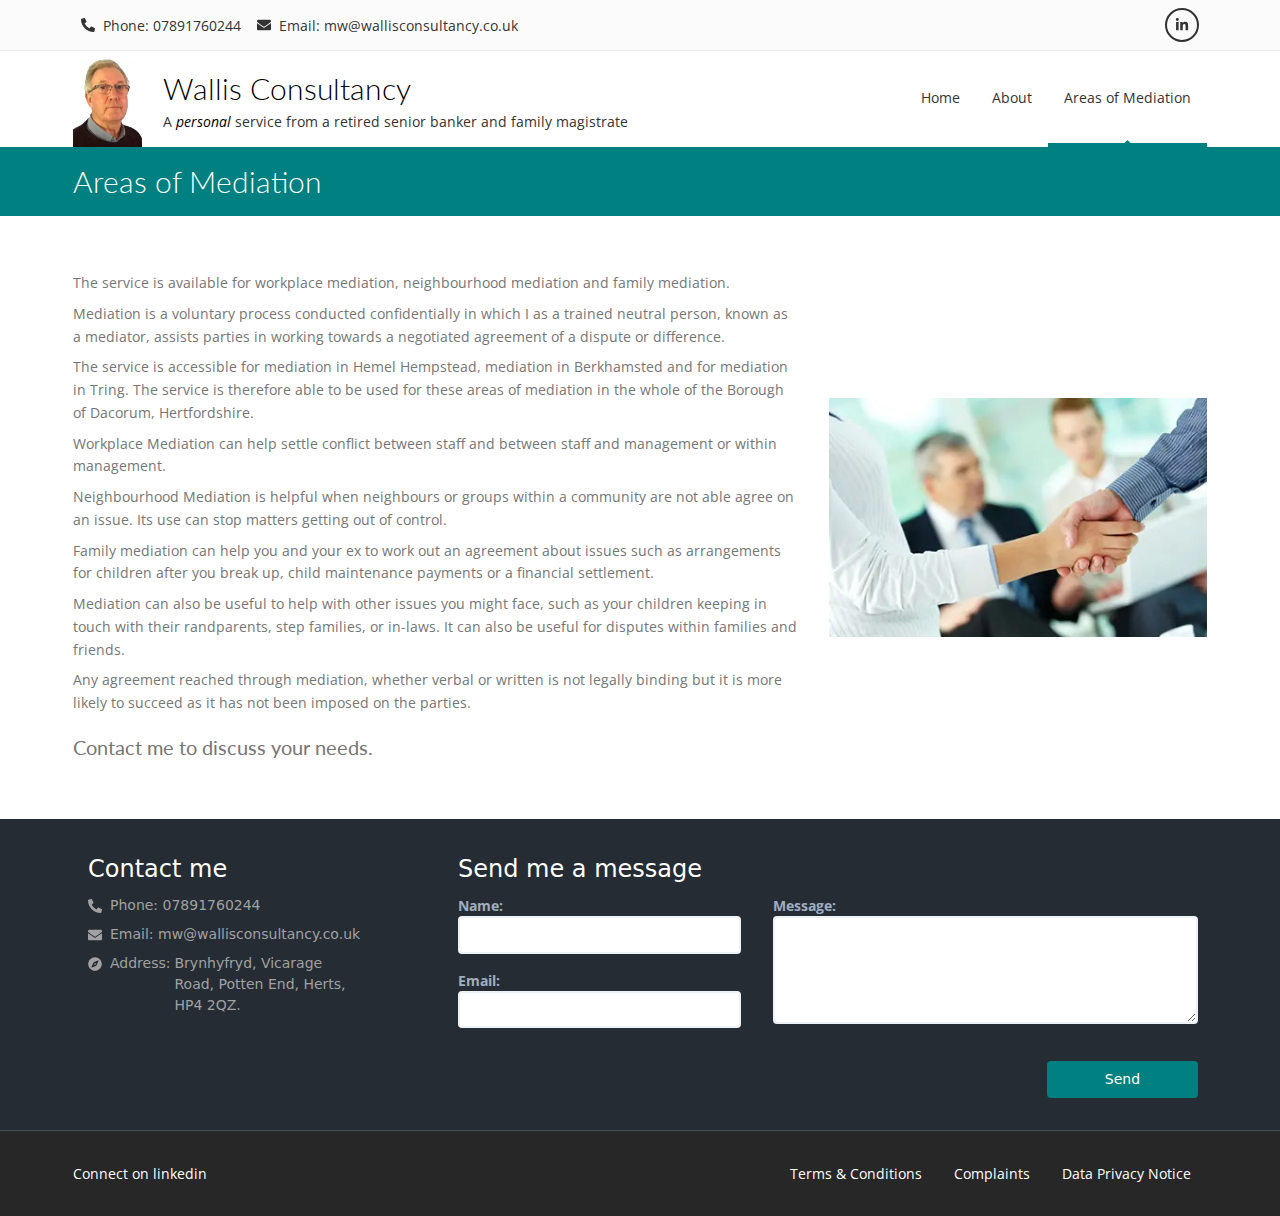
<file: mediation.html>
<!DOCTYPE html><html lang="en"><head><link rel="shortcut icon" href="/faviconlight.ico"/><script async="" src="https://www.googletagmanager.com/gtag/js?id=UA-126215387-3"></script><script>
                window.dataLayer = window.dataLayer || [];
                function gtag(){dataLayer.push(arguments);}
                gtag('js', new Date());
                gtag('config', 'UA-126215387-3', {
                  page_path: window.location.pathname,
                });
              </script><meta name="viewport" content="width=device-width"/><meta charSet="utf-8"/><meta property="og:type" content="website"/><meta property="og:image" content="https://wallisconsultancy.co.uk/images/mike-wallis2.png"/><meta property="og:image:alt" content="Mike Wallis"/><meta property="og:image:width" content="296"/><meta property="og:image:height" content="330"/><meta property="og:locale" content="en_IE"/><meta property="og:site_name" content="Wallis Consultancy"/><title>Areas of Mediation | Wallis Consultancy</title><meta name="robots" content="index,follow"/><meta name="googlebot" content="index,follow"/><meta name="description" content="Mike Wallis is trained as a mediator can provide workplace, neighbourhood and family mediation. Find out how I can help you."/><meta property="og:url" content="https://wallisconsultancy.co.uk/mediation"/><meta property="og:title" content="Areas of Mediation | Wallis Consultancy"/><meta property="og:description" content="Mike Wallis is trained as a mediator can provide workplace, neighbourhood and family mediation. Find out how I can help you."/><link rel="canonical" href="https://wallisconsultancy.co.uk/mediation"/><meta name="next-head-count" content="17"/><link rel="preload" href="/_next/static/css/c1a8aa8a285d5acc0a03.css" as="style"/><link rel="stylesheet" href="/_next/static/css/c1a8aa8a285d5acc0a03.css"/><link rel="preload" href="/_next/static/chunks/main-3aa73cae329507950c31.js" as="script"/><link rel="preload" href="/_next/static/chunks/webpack-488dc228921f1fdbc0e7.js" as="script"/><link rel="preload" href="/_next/static/chunks/framework.639a4c6d2372edf94622.js" as="script"/><link rel="preload" href="/_next/static/chunks/commons.7d8bbc56eab91359fe1d.js" as="script"/><link rel="preload" href="/_next/static/chunks/0e98fdb813d182d2fa55cd28faf3e146b4e9cfc6.33be53cba2420f8a3b53.js" as="script"/><link rel="preload" href="/_next/static/chunks/pages/_app-ca66ca892962d8d73308.js" as="script"/><link rel="preload" href="/_next/static/chunks/1bfc9850.ef39838962627a13b48e.js" as="script"/><link rel="preload" href="/_next/static/chunks/3aabc7942c782ed424101d5d7faf9c25e703d384.5a5097bebbacb9353062.js" as="script"/><link rel="preload" href="/_next/static/chunks/pages/mediation-52fb13b69d7ed3c828c2.js" as="script"/></head><body><div id="__next"><div class="flex flex-col md:h-screen"><div class="hidden md:block bg-gray-fb w-screen border-b border-gray-e9"><div class="w-screen flex justify-center"><div class="flex px-4 w-full xl:w-xl"><div class="flex items-center justify-between px-8 text-gray-333 text-sm font-open-sans w-full"><div class="flex"><a href="tel:+447891760244" class="flex items-center m-2"><svg stroke="currentColor" fill="currentColor" stroke-width="0" viewBox="0 0 512 512" height="1em" width="1em" xmlns="http://www.w3.org/2000/svg"><path d="M497.39 361.8l-112-48a24 24 0 0 0-28 6.9l-49.6 60.6A370.66 370.66 0 0 1 130.6 204.11l60.6-49.6a23.94 23.94 0 0 0 6.9-28l-48-112A24.16 24.16 0 0 0 122.6.61l-104 24A24 24 0 0 0 0 48c0 256.5 207.9 464 464 464a24 24 0 0 0 23.4-18.6l24-104a24.29 24.29 0 0 0-14.01-27.6z"></path></svg><p class="ml-2">Phone: 07891760244</p></a><a href="mailto:mw@wallisconsultancy.co.uk" class="flex items-center m-2"><svg stroke="currentColor" fill="currentColor" stroke-width="0" viewBox="0 0 512 512" height="1em" width="1em" xmlns="http://www.w3.org/2000/svg"><path d="M502.3 190.8c3.9-3.1 9.7-.2 9.7 4.7V400c0 26.5-21.5 48-48 48H48c-26.5 0-48-21.5-48-48V195.6c0-5 5.7-7.8 9.7-4.7 22.4 17.4 52.1 39.5 154.1 113.6 21.1 15.4 56.7 47.8 92.2 47.6 35.7.3 72-32.8 92.3-47.6 102-74.1 131.6-96.3 154-113.7zM256 320c23.2.4 56.6-29.2 73.4-41.4 132.7-96.3 142.8-104.7 173.4-128.7 5.8-4.5 9.2-11.5 9.2-18.9v-19c0-26.5-21.5-48-48-48H48C21.5 64 0 85.5 0 112v19c0 7.4 3.4 14.3 9.2 18.9 30.6 23.9 40.7 32.4 173.4 128.7 16.8 12.2 50.2 41.8 73.4 41.4z"></path></svg><p class="ml-2">Email: mw@wallisconsultancy.co.uk</p></a></div><div><div><a href="https://www.linkedin.com/in/mike-wallis-b82a9140/" target="_blank" rel="noopener noreferrer" class="flex items-center m-2 border-2 border-solid border-gray-333 p-2 rounded-full"><svg stroke="currentColor" fill="currentColor" stroke-width="0" viewBox="0 0 448 512" aria-label="LinkedIn Icon" height="1em" width="1em" xmlns="http://www.w3.org/2000/svg"><path d="M100.28 448H7.4V148.9h92.88zM53.79 108.1C24.09 108.1 0 83.5 0 53.8a53.79 53.79 0 0 1 107.58 0c0 29.7-24.1 54.3-53.79 54.3zM447.9 448h-92.68V302.4c0-34.7-.7-79.2-48.29-79.2-48.29 0-55.69 37.7-55.69 76.7V448h-92.78V148.9h89.08v40.8h1.3c12.4-23.5 42.69-48.3 87.88-48.3 94 0 111.28 61.9 111.28 142.3V448z"></path></svg></a></div></div></div></div></div></div><div class="w-screen"><div class="w-screen flex justify-center"><div class="flex px-4 w-full xl:w-xl"><div class="flex items-center font-open-sans justify-between h-24 w-full"><div class="flex h-full justify-between items-center"><div class="hidden sm:flex pt-2 h-full w-32"><picture><source srcSet="[data-uri]" type="image/webp"/><source srcSet="[data-uri]" type="image/jpeg"/><img src="[data-uri]" alt="Mike Wallis headshot" class="h-full sm:ml-8 sm:pr-8"/></picture></div><div class="w-10/12"><h1 class="text-2xl sm:text-3xl font-light font-lato">Wallis Consultancy</h1><p class="text-gray-333 text-sm">A<em class="text-black"> personal </em>service from a retired senior banker and family magistrate</p></div></div><button type="button" class="block sm:hidden fixed top-0 right-0 text-white bg-theme-green p-2 text-4xl rounded-sm mt-4 mr-4 z-50 outline-none focus:outline-none"><svg stroke="currentColor" fill="currentColor" stroke-width="0" viewBox="0 0 448 512" height="1em" width="1em" xmlns="http://www.w3.org/2000/svg"><path d="M16 132h416c8.837 0 16-7.163 16-16V76c0-8.837-7.163-16-16-16H16C7.163 60 0 67.163 0 76v40c0 8.837 7.163 16 16 16zm0 160h416c8.837 0 16-7.163 16-16v-40c0-8.837-7.163-16-16-16H16c-8.837 0-16 7.163-16 16v40c0 8.837 7.163 16 16 16zm0 160h416c8.837 0 16-7.163 16-16v-40c0-8.837-7.163-16-16-16H16c-8.837 0-16 7.163-16 16v40c0 8.837 7.163 16 16 16z"></path></svg></button><nav class="hidden sm:flex fixed sm:relative sm:mr-8 py-20 sm:py-0 font-open-sans h-full flex flex-col sm:flex-row justify-between text-gray-333 text-lg sm:text-sm bg-white inset-0 sm:inset-auto"><div class="flex flex-col sm:flex-row"><a class=" px-4 py-4 sm:py-0 sm:h-full flex justify-center items-center sm:border-b-4 border-white hover:border-theme-green transition-colors ease-linear duration-100 text-center" href="/">Home</a><a class=" px-4 py-4 sm:py-0 sm:h-full flex justify-center items-center sm:border-b-4 border-white hover:border-theme-green transition-colors ease-linear duration-100 text-center" href="/about">About</a><a class="sm:active-link px-4 py-4 sm:py-0 sm:h-full flex justify-center items-center sm:border-b-4 border-white hover:border-theme-green transition-colors ease-linear duration-100 text-center" href="/mediation">Areas of Mediation</a></div><div class="flex sm:hidden flex-col text-center text-sm items-center"><a href="tel:+447891760244" class="flex items-center m-2"><svg stroke="currentColor" fill="currentColor" stroke-width="0" viewBox="0 0 512 512" height="1em" width="1em" xmlns="http://www.w3.org/2000/svg"><path d="M497.39 361.8l-112-48a24 24 0 0 0-28 6.9l-49.6 60.6A370.66 370.66 0 0 1 130.6 204.11l60.6-49.6a23.94 23.94 0 0 0 6.9-28l-48-112A24.16 24.16 0 0 0 122.6.61l-104 24A24 24 0 0 0 0 48c0 256.5 207.9 464 464 464a24 24 0 0 0 23.4-18.6l24-104a24.29 24.29 0 0 0-14.01-27.6z"></path></svg><p class="ml-2">Phone: 07891760244</p></a><a href="mailto:mw@wallisconsultancy.co.uk" class="flex items-center m-2"><svg stroke="currentColor" fill="currentColor" stroke-width="0" viewBox="0 0 512 512" height="1em" width="1em" xmlns="http://www.w3.org/2000/svg"><path d="M502.3 190.8c3.9-3.1 9.7-.2 9.7 4.7V400c0 26.5-21.5 48-48 48H48c-26.5 0-48-21.5-48-48V195.6c0-5 5.7-7.8 9.7-4.7 22.4 17.4 52.1 39.5 154.1 113.6 21.1 15.4 56.7 47.8 92.2 47.6 35.7.3 72-32.8 92.3-47.6 102-74.1 131.6-96.3 154-113.7zM256 320c23.2.4 56.6-29.2 73.4-41.4 132.7-96.3 142.8-104.7 173.4-128.7 5.8-4.5 9.2-11.5 9.2-18.9v-19c0-26.5-21.5-48-48-48H48C21.5 64 0 85.5 0 112v19c0 7.4 3.4 14.3 9.2 18.9 30.6 23.9 40.7 32.4 173.4 128.7 16.8 12.2 50.2 41.8 73.4 41.4z"></path></svg><p class="ml-2">Email: mw@wallisconsultancy.co.uk</p></a><div><a href="https://www.linkedin.com/in/mike-wallis-b82a9140/" target="_blank" rel="noopener noreferrer" class="flex items-center m-2 border-2 border-solid border-gray-333 p-2 rounded-full"><svg stroke="currentColor" fill="currentColor" stroke-width="0" viewBox="0 0 448 512" aria-label="LinkedIn Icon" height="1em" width="1em" xmlns="http://www.w3.org/2000/svg"><path d="M100.28 448H7.4V148.9h92.88zM53.79 108.1C24.09 108.1 0 83.5 0 53.8a53.79 53.79 0 0 1 107.58 0c0 29.7-24.1 54.3-53.79 54.3zM447.9 448h-92.68V302.4c0-34.7-.7-79.2-48.29-79.2-48.29 0-55.69 37.7-55.69 76.7V448h-92.78V148.9h89.08v40.8h1.3c12.4-23.5 42.69-48.3 87.88-48.3 94 0 111.28 61.9 111.28 142.3V448z"></path></svg></a></div></div></nav></div></div></div></div><div class="flex items-center w-screen bg-theme-green py-3"><div class="w-screen flex justify-center"><div class="flex px-4 w-full xl:w-xl"><h2 class="text-3xl text-white sm:ml-8 font-light font-lato">Areas of Mediation</h2></div></div></div><div class="w-screen flex justify-center"><div class="flex px-4 w-full xl:w-xl"><main class="sm:mx-2 md:mx-8 my-4 sm:my-12 font-open-sans text-gray-76 sm:text-sm leading-relaxed w-screen"><div class="flex flex-col md:flex-row"><div class="w-100 md:w-2/3 sm:pr-4 md:pr-8"><p>The service is available for workplace mediation, neighbourhood mediation and family mediation.</p><p>Mediation is a voluntary process conducted confidentially in which I as a trained neutral person, known as a mediator, assists parties in working towards a negotiated agreement of a dispute or difference.</p><p>The service is accessible for mediation in Hemel Hempstead, mediation in Berkhamsted and for mediation in Tring. The service is therefore able to be used for these areas of mediation in the whole of the Borough of Dacorum, Hertfordshire.</p><p>Workplace Mediation can help settle conflict between staff and between staff and management or within management.</p><p>Neighbourhood Mediation is helpful when neighbours or groups within a community are not able agree on an issue. Its use can stop matters getting out of control.</p><p>Family mediation can help you and your ex to work out an agreement about issues such as arrangements for children after you break up, child maintenance payments or a financial settlement.</p><p>Mediation can also be useful to help with other issues you might face, such as your children keeping in touch with their randparents, step families, or in-laws. It can also be useful for disputes within families and friends.</p><p>Any agreement reached through mediation, whether verbal or written is not legally binding but it is more likely to succeed as it has not been imposed on the parties.</p><p class="font-lato text-xl mt-4">Contact me to discuss your needs.</p></div><div class="w-100 md:w-1/3 flex items-center justify-center"><picture><source srcSet="/_next/static/images/mediation-41b30e2f711ea6b1fd3556a72dc360f8.jpg.webp" type="image/webp"/><source srcSet="/_next/static/images/mediation-8bfbc55945e4aea27bbb78ae9f20544a.jpg" type="image/jpeg"/><img src="/_next/static/images/mediation-8bfbc55945e4aea27bbb78ae9f20544a.jpg" alt="People shaking hands representing successful mediation"/></picture></div></div></main></div></div><div class="flex flex-col flex-1 justify-end"><div class="text-gray-a1 border-b border-theme-light-blue bg-theme-navy-blue text-sm p-8 flex justify-between w-screen"><div class="w-screen flex justify-center"><div class="flex px-4 w-full xl:w-xl"><div class="flex flex-col md:flex-row w-full xl:mx-8"><div class="w-full md:w-1/3"><h3 class="text-lato text-2xl font-light text-white ml-2">Contact me</h3><a href="tel:+447891760244" class="flex items-center m-2"><svg stroke="currentColor" fill="currentColor" stroke-width="0" viewBox="0 0 512 512" height="1em" width="1em" xmlns="http://www.w3.org/2000/svg"><path d="M497.39 361.8l-112-48a24 24 0 0 0-28 6.9l-49.6 60.6A370.66 370.66 0 0 1 130.6 204.11l60.6-49.6a23.94 23.94 0 0 0 6.9-28l-48-112A24.16 24.16 0 0 0 122.6.61l-104 24A24 24 0 0 0 0 48c0 256.5 207.9 464 464 464a24 24 0 0 0 23.4-18.6l24-104a24.29 24.29 0 0 0-14.01-27.6z"></path></svg><p class="ml-2">Phone: 07891760244</p></a><a href="mailto:mw@wallisconsultancy.co.uk" class="flex items-center m-2"><svg stroke="currentColor" fill="currentColor" stroke-width="0" viewBox="0 0 512 512" height="1em" width="1em" xmlns="http://www.w3.org/2000/svg"><path d="M502.3 190.8c3.9-3.1 9.7-.2 9.7 4.7V400c0 26.5-21.5 48-48 48H48c-26.5 0-48-21.5-48-48V195.6c0-5 5.7-7.8 9.7-4.7 22.4 17.4 52.1 39.5 154.1 113.6 21.1 15.4 56.7 47.8 92.2 47.6 35.7.3 72-32.8 92.3-47.6 102-74.1 131.6-96.3 154-113.7zM256 320c23.2.4 56.6-29.2 73.4-41.4 132.7-96.3 142.8-104.7 173.4-128.7 5.8-4.5 9.2-11.5 9.2-18.9v-19c0-26.5-21.5-48-48-48H48C21.5 64 0 85.5 0 112v19c0 7.4 3.4 14.3 9.2 18.9 30.6 23.9 40.7 32.4 173.4 128.7 16.8 12.2 50.2 41.8 73.4 41.4z"></path></svg><p class="ml-2">Email: mw@wallisconsultancy.co.uk</p></a><div class="w-full flex m-2 items-start"><div class="flex items-center"><svg stroke="currentColor" fill="currentColor" stroke-width="0" viewBox="0 0 496 512" height="1em" width="1em" xmlns="http://www.w3.org/2000/svg"><path d="M225.38 233.37c-12.5 12.5-12.5 32.76 0 45.25 12.49 12.5 32.76 12.5 45.25 0 12.5-12.5 12.5-32.76 0-45.25-12.5-12.49-32.76-12.49-45.25 0zM248 8C111.03 8 0 119.03 0 256s111.03 248 248 248 248-111.03 248-248S384.97 8 248 8zm126.14 148.05L308.17 300.4a31.938 31.938 0 0 1-15.77 15.77l-144.34 65.97c-16.65 7.61-33.81-9.55-26.2-26.2l65.98-144.35a31.938 31.938 0 0 1 15.77-15.77l144.34-65.97c16.65-7.6 33.8 9.55 26.19 26.2z"></path></svg><p class="ml-2">Address: </p></div><div class="ml-1 w-1/2"><p>Brynhyfryd, Vicarage Road, Potten End, Herts, HP4 2QZ.</p></div></div></div><div class="w-full md:w-2/3 mt-6 md:mt-0"><div><h3 class="text-lato text-2xl font-light text-white">Send me a message</h3><form><div class="flex font-open-sans justify-start flex-col sm:flex-row"><div class="sm:mr-4 w-100 sm:w-1/2 md:w-2/5 flex flex-col items-end"><label class="block text-gray-500 font-bold my-2 w-full" for="contact-form-name">Name:<input type="text" id="contact-form-name" class="appearance-none border-2 border-gray-200 rounded w-full p-2 text-gray-700 leading-tight focus:outline-none focus:border-theme-green" value="" required=""/></label><label class="block text-gray-500 font-bold my-2 w-full" for="contact-form-email">Email:<input type="email" id="contact-form-email" class="appearance-none border-2 border-gray-200 rounded w-full p-2 text-gray-700 leading-tight focus:outline-none focus:border-theme-green" value="" required=""/></label></div><div class="sm:mx-4 w-full sm:w-1/2 md:w-3/5"><label class="block text-gray-500 font-bold my-2" for="contact-form-message">Message:<textarea rows="5" id="contact-form-message" class="appearance-none border-2 border-gray-200 rounded w-full p-2 text-gray-700 leading-tight focus:outline-none focus:border-theme-green" type="text" required=""></textarea></label></div></div><div class="w-full flex justify-end items-center flex-col sm:flex-row"><button class="bg-theme-green text-white py-2 px-4 mt-6 sm:mr-4 rounded focus:outline-none focus:shadow-outline w-full md:w-1/4 lg:w-1/5" type="submit">Send</button></div></form></div></div></div></div></div></div><footer class="w-screen bg-black-27"><div class="w-screen flex justify-center"><div class="flex px-4 w-full xl:w-xl"><div class="flex items-center justify-between w-full p-8 font-open-sans text-white text-sm flex-col md:flex-row"><div><a href="https://www.linkedin.com/in/mike-wallis-b82a9140/" target="_blank" rel="noopener noreferrer" class="hover:text-gray-a1 transition-colors ease-linear duration-100 my-2 md:my-0 block">Connect on linkedin</a></div><ul class="flex flex-col md:flex-row items-center"><li class="my-2 md:my-0 mx-4 hover:text-gray-a1 transition-colors ease-linear duration-100"><a href="/terms">Terms &amp; Conditions</a></li><li class="my-2 md:my-0 mx-4 hover:text-gray-a1 transition-colors ease-linear duration-100"><a href="/complaint">Complaints</a></li><li class="my-2 md:my-0 mx-4 hover:text-gray-a1 transition-colors ease-linear duration-100"><a href="/privacynotice">Data Privacy Notice</a></li></ul></div></div></div></footer></div></div></div><script id="__NEXT_DATA__" type="application/json">{"props":{"pageProps":{}},"page":"/mediation","query":{},"buildId":"91tL8klgFKWFmfCB71MGG","nextExport":true,"autoExport":true,"isFallback":false}</script><script nomodule="" src="/_next/static/chunks/polyfills-5083d63d7d3968a1458a.js"></script><script src="/_next/static/chunks/main-3aa73cae329507950c31.js" async=""></script><script src="/_next/static/chunks/webpack-488dc228921f1fdbc0e7.js" async=""></script><script src="/_next/static/chunks/framework.639a4c6d2372edf94622.js" async=""></script><script src="/_next/static/chunks/commons.7d8bbc56eab91359fe1d.js" async=""></script><script src="/_next/static/chunks/0e98fdb813d182d2fa55cd28faf3e146b4e9cfc6.33be53cba2420f8a3b53.js" async=""></script><script src="/_next/static/chunks/pages/_app-ca66ca892962d8d73308.js" async=""></script><script src="/_next/static/chunks/1bfc9850.ef39838962627a13b48e.js" async=""></script><script src="/_next/static/chunks/3aabc7942c782ed424101d5d7faf9c25e703d384.5a5097bebbacb9353062.js" async=""></script><script src="/_next/static/chunks/pages/mediation-52fb13b69d7ed3c828c2.js" async=""></script><script src="/_next/static/91tL8klgFKWFmfCB71MGG/_buildManifest.js" async=""></script><script src="/_next/static/91tL8klgFKWFmfCB71MGG/_ssgManifest.js" async=""></script></body></html>
</file>
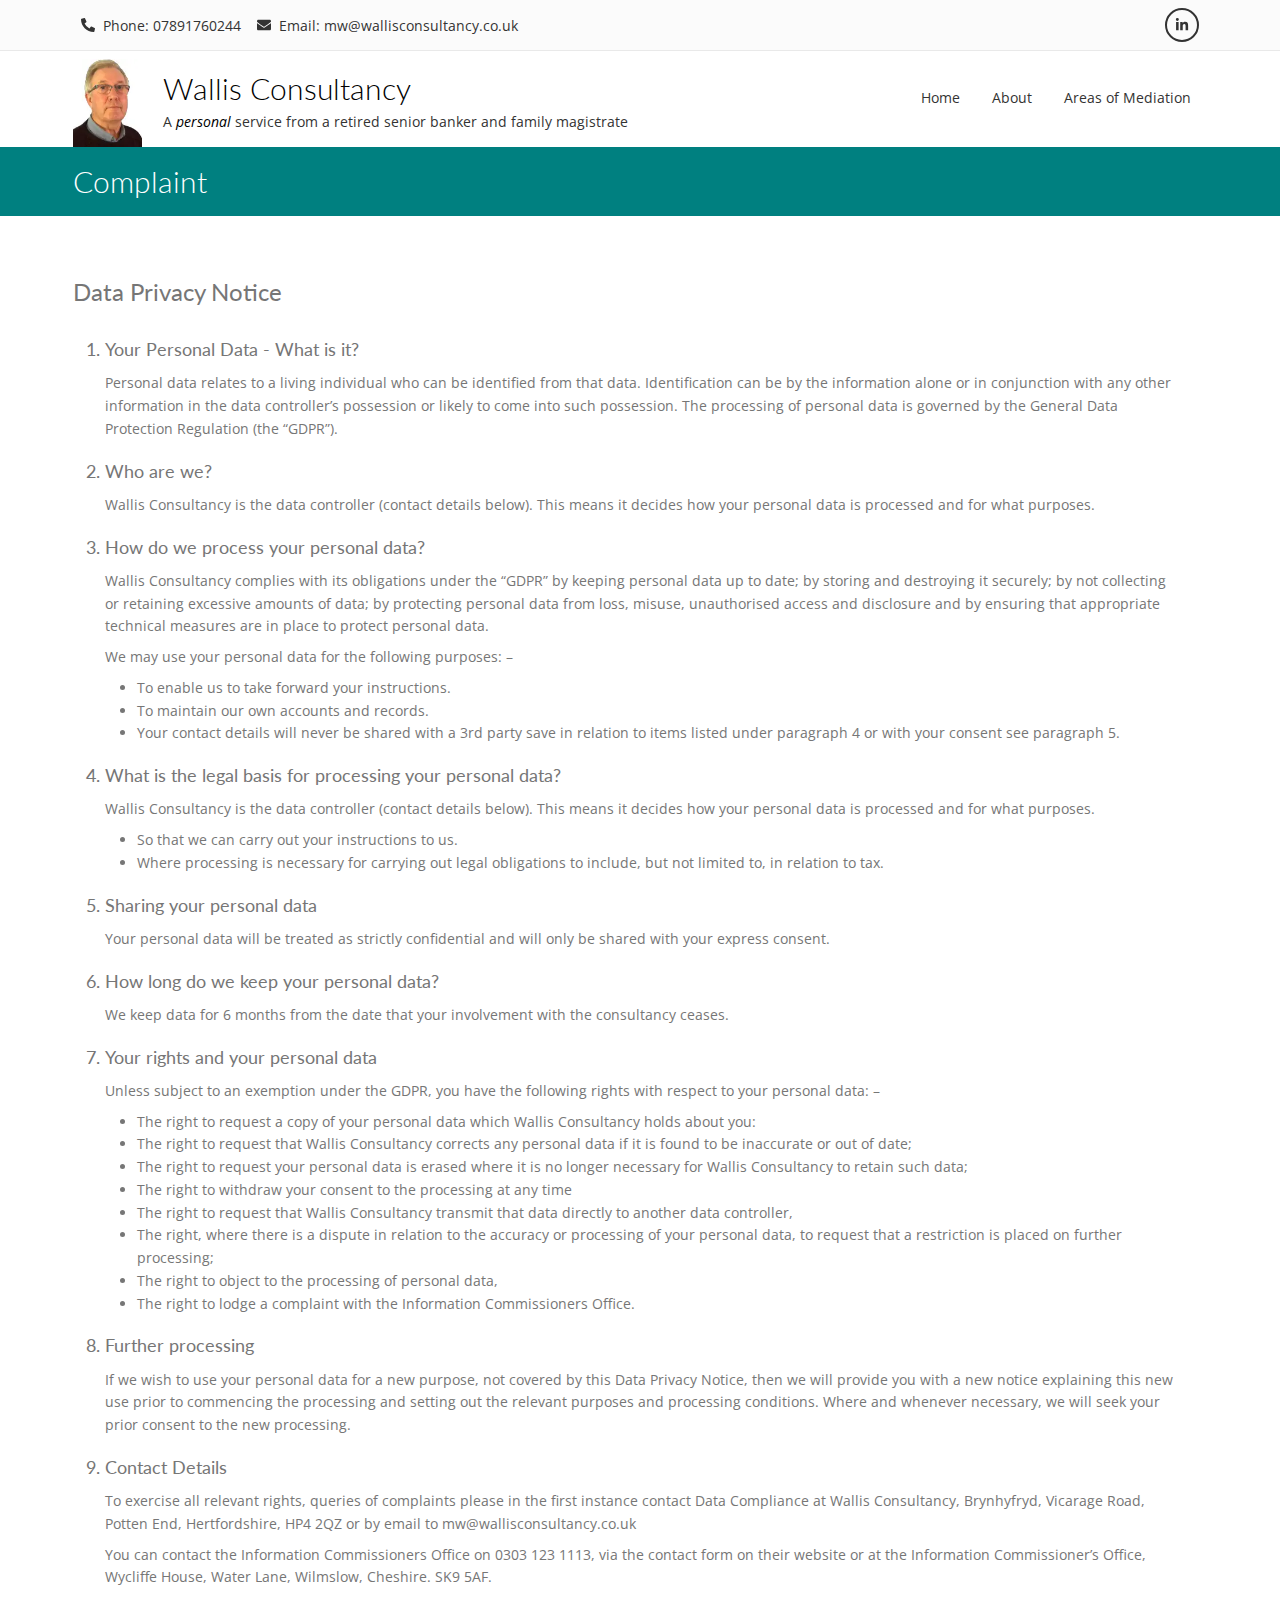
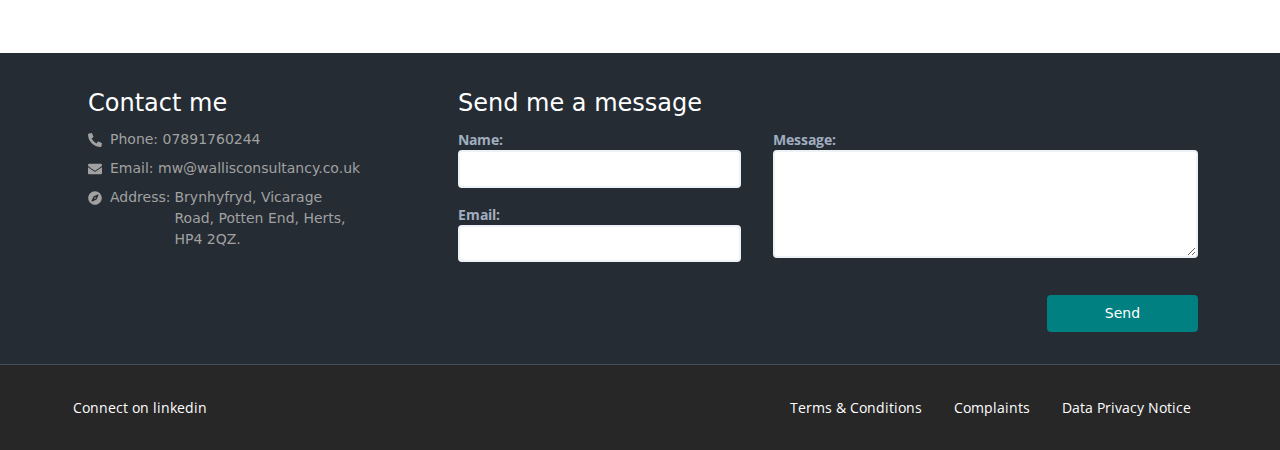
<file: privacynotice.html>
<!DOCTYPE html><html lang="en"><head><link rel="shortcut icon" href="/faviconlight.ico"/><script async="" src="https://www.googletagmanager.com/gtag/js?id=UA-126215387-3"></script><script>
                window.dataLayer = window.dataLayer || [];
                function gtag(){dataLayer.push(arguments);}
                gtag('js', new Date());
                gtag('config', 'UA-126215387-3', {
                  page_path: window.location.pathname,
                });
              </script><meta name="viewport" content="width=device-width"/><meta charSet="utf-8"/><meta name="description" content="Mike Wallis is an experienced personable professional who specialises in Mediation and Business Support."/><meta property="og:type" content="website"/><meta property="og:description" content="Mike Wallis is an experienced personable professional who specialises in Mediation and Business Support."/><meta property="og:image" content="https://wallisconsultancy.co.uk/images/mike-wallis2.png"/><meta property="og:image:alt" content="Mike Wallis"/><meta property="og:image:width" content="296"/><meta property="og:image:height" content="330"/><meta property="og:locale" content="en_IE"/><meta property="og:site_name" content="Wallis Consultancy"/><title>Privacy Notice | Wallis Consultancy</title><meta name="robots" content="index,follow"/><meta name="googlebot" content="index,follow"/><meta property="og:url" content="https://wallisconsultancy.co.uk/privacynotice"/><meta property="og:title" content="Privacy Notice | Wallis Consultancy"/><link rel="canonical" href="https://wallisconsultancy.co.uk/privacynotice"/><meta name="next-head-count" content="17"/><link rel="preload" href="/_next/static/css/c1a8aa8a285d5acc0a03.css" as="style"/><link rel="stylesheet" href="/_next/static/css/c1a8aa8a285d5acc0a03.css"/><link rel="preload" href="/_next/static/chunks/main-3aa73cae329507950c31.js" as="script"/><link rel="preload" href="/_next/static/chunks/webpack-488dc228921f1fdbc0e7.js" as="script"/><link rel="preload" href="/_next/static/chunks/framework.639a4c6d2372edf94622.js" as="script"/><link rel="preload" href="/_next/static/chunks/commons.7d8bbc56eab91359fe1d.js" as="script"/><link rel="preload" href="/_next/static/chunks/0e98fdb813d182d2fa55cd28faf3e146b4e9cfc6.33be53cba2420f8a3b53.js" as="script"/><link rel="preload" href="/_next/static/chunks/pages/_app-ca66ca892962d8d73308.js" as="script"/><link rel="preload" href="/_next/static/chunks/1bfc9850.ef39838962627a13b48e.js" as="script"/><link rel="preload" href="/_next/static/chunks/3aabc7942c782ed424101d5d7faf9c25e703d384.5a5097bebbacb9353062.js" as="script"/><link rel="preload" href="/_next/static/chunks/pages/privacynotice-87ea4ec4eaf0012ac3a1.js" as="script"/></head><body><div id="__next"><div class="flex flex-col md:h-screen"><div class="hidden md:block bg-gray-fb w-screen border-b border-gray-e9"><div class="w-screen flex justify-center"><div class="flex px-4 w-full xl:w-xl"><div class="flex items-center justify-between px-8 text-gray-333 text-sm font-open-sans w-full"><div class="flex"><a href="tel:+447891760244" class="flex items-center m-2"><svg stroke="currentColor" fill="currentColor" stroke-width="0" viewBox="0 0 512 512" height="1em" width="1em" xmlns="http://www.w3.org/2000/svg"><path d="M497.39 361.8l-112-48a24 24 0 0 0-28 6.9l-49.6 60.6A370.66 370.66 0 0 1 130.6 204.11l60.6-49.6a23.94 23.94 0 0 0 6.9-28l-48-112A24.16 24.16 0 0 0 122.6.61l-104 24A24 24 0 0 0 0 48c0 256.5 207.9 464 464 464a24 24 0 0 0 23.4-18.6l24-104a24.29 24.29 0 0 0-14.01-27.6z"></path></svg><p class="ml-2">Phone: 07891760244</p></a><a href="mailto:mw@wallisconsultancy.co.uk" class="flex items-center m-2"><svg stroke="currentColor" fill="currentColor" stroke-width="0" viewBox="0 0 512 512" height="1em" width="1em" xmlns="http://www.w3.org/2000/svg"><path d="M502.3 190.8c3.9-3.1 9.7-.2 9.7 4.7V400c0 26.5-21.5 48-48 48H48c-26.5 0-48-21.5-48-48V195.6c0-5 5.7-7.8 9.7-4.7 22.4 17.4 52.1 39.5 154.1 113.6 21.1 15.4 56.7 47.8 92.2 47.6 35.7.3 72-32.8 92.3-47.6 102-74.1 131.6-96.3 154-113.7zM256 320c23.2.4 56.6-29.2 73.4-41.4 132.7-96.3 142.8-104.7 173.4-128.7 5.8-4.5 9.2-11.5 9.2-18.9v-19c0-26.5-21.5-48-48-48H48C21.5 64 0 85.5 0 112v19c0 7.4 3.4 14.3 9.2 18.9 30.6 23.9 40.7 32.4 173.4 128.7 16.8 12.2 50.2 41.8 73.4 41.4z"></path></svg><p class="ml-2">Email: mw@wallisconsultancy.co.uk</p></a></div><div><div><a href="https://www.linkedin.com/in/mike-wallis-b82a9140/" target="_blank" rel="noopener noreferrer" class="flex items-center m-2 border-2 border-solid border-gray-333 p-2 rounded-full"><svg stroke="currentColor" fill="currentColor" stroke-width="0" viewBox="0 0 448 512" aria-label="LinkedIn Icon" height="1em" width="1em" xmlns="http://www.w3.org/2000/svg"><path d="M100.28 448H7.4V148.9h92.88zM53.79 108.1C24.09 108.1 0 83.5 0 53.8a53.79 53.79 0 0 1 107.58 0c0 29.7-24.1 54.3-53.79 54.3zM447.9 448h-92.68V302.4c0-34.7-.7-79.2-48.29-79.2-48.29 0-55.69 37.7-55.69 76.7V448h-92.78V148.9h89.08v40.8h1.3c12.4-23.5 42.69-48.3 87.88-48.3 94 0 111.28 61.9 111.28 142.3V448z"></path></svg></a></div></div></div></div></div></div><div class="w-screen"><div class="w-screen flex justify-center"><div class="flex px-4 w-full xl:w-xl"><div class="flex items-center font-open-sans justify-between h-24 w-full"><div class="flex h-full justify-between items-center"><div class="hidden sm:flex pt-2 h-full w-32"><picture><source srcSet="[data-uri]" type="image/webp"/><source srcSet="[data-uri]" type="image/jpeg"/><img src="[data-uri]" alt="Mike Wallis headshot" class="h-full sm:ml-8 sm:pr-8"/></picture></div><div class="w-10/12"><h1 class="text-2xl sm:text-3xl font-light font-lato">Wallis Consultancy</h1><p class="text-gray-333 text-sm">A<em class="text-black"> personal </em>service from a retired senior banker and family magistrate</p></div></div><button type="button" class="block sm:hidden fixed top-0 right-0 text-white bg-theme-green p-2 text-4xl rounded-sm mt-4 mr-4 z-50 outline-none focus:outline-none"><svg stroke="currentColor" fill="currentColor" stroke-width="0" viewBox="0 0 448 512" height="1em" width="1em" xmlns="http://www.w3.org/2000/svg"><path d="M16 132h416c8.837 0 16-7.163 16-16V76c0-8.837-7.163-16-16-16H16C7.163 60 0 67.163 0 76v40c0 8.837 7.163 16 16 16zm0 160h416c8.837 0 16-7.163 16-16v-40c0-8.837-7.163-16-16-16H16c-8.837 0-16 7.163-16 16v40c0 8.837 7.163 16 16 16zm0 160h416c8.837 0 16-7.163 16-16v-40c0-8.837-7.163-16-16-16H16c-8.837 0-16 7.163-16 16v40c0 8.837 7.163 16 16 16z"></path></svg></button><nav class="hidden sm:flex fixed sm:relative sm:mr-8 py-20 sm:py-0 font-open-sans h-full flex flex-col sm:flex-row justify-between text-gray-333 text-lg sm:text-sm bg-white inset-0 sm:inset-auto"><div class="flex flex-col sm:flex-row"><a class=" px-4 py-4 sm:py-0 sm:h-full flex justify-center items-center sm:border-b-4 border-white hover:border-theme-green transition-colors ease-linear duration-100 text-center" href="/">Home</a><a class=" px-4 py-4 sm:py-0 sm:h-full flex justify-center items-center sm:border-b-4 border-white hover:border-theme-green transition-colors ease-linear duration-100 text-center" href="/about">About</a><a class=" px-4 py-4 sm:py-0 sm:h-full flex justify-center items-center sm:border-b-4 border-white hover:border-theme-green transition-colors ease-linear duration-100 text-center" href="/mediation">Areas of Mediation</a></div><div class="flex sm:hidden flex-col text-center text-sm items-center"><a href="tel:+447891760244" class="flex items-center m-2"><svg stroke="currentColor" fill="currentColor" stroke-width="0" viewBox="0 0 512 512" height="1em" width="1em" xmlns="http://www.w3.org/2000/svg"><path d="M497.39 361.8l-112-48a24 24 0 0 0-28 6.9l-49.6 60.6A370.66 370.66 0 0 1 130.6 204.11l60.6-49.6a23.94 23.94 0 0 0 6.9-28l-48-112A24.16 24.16 0 0 0 122.6.61l-104 24A24 24 0 0 0 0 48c0 256.5 207.9 464 464 464a24 24 0 0 0 23.4-18.6l24-104a24.29 24.29 0 0 0-14.01-27.6z"></path></svg><p class="ml-2">Phone: 07891760244</p></a><a href="mailto:mw@wallisconsultancy.co.uk" class="flex items-center m-2"><svg stroke="currentColor" fill="currentColor" stroke-width="0" viewBox="0 0 512 512" height="1em" width="1em" xmlns="http://www.w3.org/2000/svg"><path d="M502.3 190.8c3.9-3.1 9.7-.2 9.7 4.7V400c0 26.5-21.5 48-48 48H48c-26.5 0-48-21.5-48-48V195.6c0-5 5.7-7.8 9.7-4.7 22.4 17.4 52.1 39.5 154.1 113.6 21.1 15.4 56.7 47.8 92.2 47.6 35.7.3 72-32.8 92.3-47.6 102-74.1 131.6-96.3 154-113.7zM256 320c23.2.4 56.6-29.2 73.4-41.4 132.7-96.3 142.8-104.7 173.4-128.7 5.8-4.5 9.2-11.5 9.2-18.9v-19c0-26.5-21.5-48-48-48H48C21.5 64 0 85.5 0 112v19c0 7.4 3.4 14.3 9.2 18.9 30.6 23.9 40.7 32.4 173.4 128.7 16.8 12.2 50.2 41.8 73.4 41.4z"></path></svg><p class="ml-2">Email: mw@wallisconsultancy.co.uk</p></a><div><a href="https://www.linkedin.com/in/mike-wallis-b82a9140/" target="_blank" rel="noopener noreferrer" class="flex items-center m-2 border-2 border-solid border-gray-333 p-2 rounded-full"><svg stroke="currentColor" fill="currentColor" stroke-width="0" viewBox="0 0 448 512" aria-label="LinkedIn Icon" height="1em" width="1em" xmlns="http://www.w3.org/2000/svg"><path d="M100.28 448H7.4V148.9h92.88zM53.79 108.1C24.09 108.1 0 83.5 0 53.8a53.79 53.79 0 0 1 107.58 0c0 29.7-24.1 54.3-53.79 54.3zM447.9 448h-92.68V302.4c0-34.7-.7-79.2-48.29-79.2-48.29 0-55.69 37.7-55.69 76.7V448h-92.78V148.9h89.08v40.8h1.3c12.4-23.5 42.69-48.3 87.88-48.3 94 0 111.28 61.9 111.28 142.3V448z"></path></svg></a></div></div></nav></div></div></div></div><div class="flex items-center w-screen bg-theme-green py-3"><div class="w-screen flex justify-center"><div class="flex px-4 w-full xl:w-xl"><h2 class="text-3xl text-white sm:ml-8 font-light font-lato">Complaint</h2></div></div></div><div class="w-screen flex justify-center"><div class="flex px-4 w-full xl:w-xl"><main class="sm:mx-2 md:mx-8 my-4 sm:my-12 font-open-sans text-gray-76 sm:text-sm leading-relaxed w-screen"><p class="font-lato text-2xl mb-6">Data Privacy Notice</p><ol class="list-decimal mx-8 font-lato text-lg"><li class="my-4"><p>Your Personal Data - What is it?</p><p class="font-open-sans text-sm">Personal data relates to a living individual who can be identified from that data. Identification can be by the information alone or in conjunction with any other information in the data controller’s possession or likely to come into such possession. The processing of personal data is governed by the General Data Protection Regulation (the “GDPR”).</p></li><li class="my-4"><p>Who are we?</p><p class="font-open-sans text-sm">Wallis Consultancy is the data controller (contact details below).  This means it decides how your personal data is processed and for what purposes.</p></li><li class="my-4"><p>How do we process your personal data?</p><p class="font-open-sans text-sm">Wallis Consultancy complies with its obligations under the “GDPR” by keeping personal data up to date; by storing and destroying it securely; by not collecting or retaining excessive amounts of data; by protecting personal data from loss, misuse, unauthorised access and disclosure and by ensuring that appropriate technical measures are in place to protect personal data.</p><p class="font-open-sans text-sm">We may use your personal data for the following purposes: –</p><ul class="list-disc ml-8 font-open-sans text-sm"><li>To enable us to take forward your instructions.</li><li>To maintain our own accounts and records.</li><li>Your contact details will never be shared with a 3rd party save in relation to items listed under paragraph 4 or with your consent see paragraph 5.</li></ul></li><li class="my-4"><p>What is the legal basis for processing your personal data?</p><p class="font-open-sans text-sm">Wallis Consultancy is the data controller (contact details below).  This means it decides how your personal data is processed and for what purposes.</p><ul class="list-disc ml-8 font-open-sans text-sm"><li>So that we can carry out your instructions to us.</li><li>Where processing is necessary for carrying out legal obligations to include, but not limited to, in relation to tax.</li></ul></li><li class="my-4"><p>Sharing your personal data</p><p class="font-open-sans text-sm">Your personal data will be treated as strictly confidential and will only be shared with your express consent.</p></li><li class="my-4"><p>How long do we keep your personal data?</p><p class="font-open-sans text-sm">We keep data for 6 months from the date that your involvement with the consultancy ceases.</p></li><li class="my-4"><p>Your rights and your personal data</p><p class="font-open-sans text-sm">Unless subject to an exemption under the GDPR, you have the following rights with respect to your personal data: –</p><ul class="list-disc ml-8 font-open-sans text-sm"><li>The right to request a copy of your personal data which Wallis Consultancy holds about you:</li><li>The right to request that Wallis Consultancy corrects any personal data if it is found to be inaccurate or out of date;</li><li>The right to request your personal data is erased where it is no longer necessary for Wallis Consultancy to retain such data;</li><li>The right to withdraw your consent to the processing at any time</li><li>The right to request that Wallis Consultancy transmit that data directly to another data controller,</li><li>The right, where there is a dispute in relation to the accuracy or processing of your personal data, to request that a restriction is placed on further processing;</li><li>The right to object to the processing of personal data,</li><li>The right to lodge a complaint with the Information Commissioners Office.</li></ul></li><li class="my-4"><p>Further processing</p><p class="font-open-sans text-sm">If we wish to use your personal data for a new purpose, not covered by this Data Privacy Notice, then we will provide you with a new notice explaining this new use prior to commencing the processing and setting out the relevant purposes and processing conditions. Where and whenever necessary, we will seek your prior consent to the new processing.</p></li><li class="my-4"><p>Contact Details</p><p class="font-open-sans text-sm">To exercise all relevant rights, queries of complaints please in the first instance contact Data Compliance at Wallis Consultancy, Brynhyfryd, Vicarage Road, Potten End, Hertfordshire, HP4 2QZ or by email to mw@wallisconsultancy.co.uk</p><p class="font-open-sans text-sm">You can contact the Information Commissioners Office on 0303 123 1113, via the contact form on their website  or at the Information Commissioner’s Office, Wycliffe House, Water Lane, Wilmslow, Cheshire. SK9 5AF.</p></li></ol></main></div></div><div class="flex flex-col flex-1 justify-end"><div class="text-gray-a1 border-b border-theme-light-blue bg-theme-navy-blue text-sm p-8 flex justify-between w-screen"><div class="w-screen flex justify-center"><div class="flex px-4 w-full xl:w-xl"><div class="flex flex-col md:flex-row w-full xl:mx-8"><div class="w-full md:w-1/3"><h3 class="text-lato text-2xl font-light text-white ml-2">Contact me</h3><a href="tel:+447891760244" class="flex items-center m-2"><svg stroke="currentColor" fill="currentColor" stroke-width="0" viewBox="0 0 512 512" height="1em" width="1em" xmlns="http://www.w3.org/2000/svg"><path d="M497.39 361.8l-112-48a24 24 0 0 0-28 6.9l-49.6 60.6A370.66 370.66 0 0 1 130.6 204.11l60.6-49.6a23.94 23.94 0 0 0 6.9-28l-48-112A24.16 24.16 0 0 0 122.6.61l-104 24A24 24 0 0 0 0 48c0 256.5 207.9 464 464 464a24 24 0 0 0 23.4-18.6l24-104a24.29 24.29 0 0 0-14.01-27.6z"></path></svg><p class="ml-2">Phone: 07891760244</p></a><a href="mailto:mw@wallisconsultancy.co.uk" class="flex items-center m-2"><svg stroke="currentColor" fill="currentColor" stroke-width="0" viewBox="0 0 512 512" height="1em" width="1em" xmlns="http://www.w3.org/2000/svg"><path d="M502.3 190.8c3.9-3.1 9.7-.2 9.7 4.7V400c0 26.5-21.5 48-48 48H48c-26.5 0-48-21.5-48-48V195.6c0-5 5.7-7.8 9.7-4.7 22.4 17.4 52.1 39.5 154.1 113.6 21.1 15.4 56.7 47.8 92.2 47.6 35.7.3 72-32.8 92.3-47.6 102-74.1 131.6-96.3 154-113.7zM256 320c23.2.4 56.6-29.2 73.4-41.4 132.7-96.3 142.8-104.7 173.4-128.7 5.8-4.5 9.2-11.5 9.2-18.9v-19c0-26.5-21.5-48-48-48H48C21.5 64 0 85.5 0 112v19c0 7.4 3.4 14.3 9.2 18.9 30.6 23.9 40.7 32.4 173.4 128.7 16.8 12.2 50.2 41.8 73.4 41.4z"></path></svg><p class="ml-2">Email: mw@wallisconsultancy.co.uk</p></a><div class="w-full flex m-2 items-start"><div class="flex items-center"><svg stroke="currentColor" fill="currentColor" stroke-width="0" viewBox="0 0 496 512" height="1em" width="1em" xmlns="http://www.w3.org/2000/svg"><path d="M225.38 233.37c-12.5 12.5-12.5 32.76 0 45.25 12.49 12.5 32.76 12.5 45.25 0 12.5-12.5 12.5-32.76 0-45.25-12.5-12.49-32.76-12.49-45.25 0zM248 8C111.03 8 0 119.03 0 256s111.03 248 248 248 248-111.03 248-248S384.97 8 248 8zm126.14 148.05L308.17 300.4a31.938 31.938 0 0 1-15.77 15.77l-144.34 65.97c-16.65 7.61-33.81-9.55-26.2-26.2l65.98-144.35a31.938 31.938 0 0 1 15.77-15.77l144.34-65.97c16.65-7.6 33.8 9.55 26.19 26.2z"></path></svg><p class="ml-2">Address: </p></div><div class="ml-1 w-1/2"><p>Brynhyfryd, Vicarage Road, Potten End, Herts, HP4 2QZ.</p></div></div></div><div class="w-full md:w-2/3 mt-6 md:mt-0"><div><h3 class="text-lato text-2xl font-light text-white">Send me a message</h3><form><div class="flex font-open-sans justify-start flex-col sm:flex-row"><div class="sm:mr-4 w-100 sm:w-1/2 md:w-2/5 flex flex-col items-end"><label class="block text-gray-500 font-bold my-2 w-full" for="contact-form-name">Name:<input type="text" id="contact-form-name" class="appearance-none border-2 border-gray-200 rounded w-full p-2 text-gray-700 leading-tight focus:outline-none focus:border-theme-green" value="" required=""/></label><label class="block text-gray-500 font-bold my-2 w-full" for="contact-form-email">Email:<input type="email" id="contact-form-email" class="appearance-none border-2 border-gray-200 rounded w-full p-2 text-gray-700 leading-tight focus:outline-none focus:border-theme-green" value="" required=""/></label></div><div class="sm:mx-4 w-full sm:w-1/2 md:w-3/5"><label class="block text-gray-500 font-bold my-2" for="contact-form-message">Message:<textarea rows="5" id="contact-form-message" class="appearance-none border-2 border-gray-200 rounded w-full p-2 text-gray-700 leading-tight focus:outline-none focus:border-theme-green" type="text" required=""></textarea></label></div></div><div class="w-full flex justify-end items-center flex-col sm:flex-row"><button class="bg-theme-green text-white py-2 px-4 mt-6 sm:mr-4 rounded focus:outline-none focus:shadow-outline w-full md:w-1/4 lg:w-1/5" type="submit">Send</button></div></form></div></div></div></div></div></div><footer class="w-screen bg-black-27"><div class="w-screen flex justify-center"><div class="flex px-4 w-full xl:w-xl"><div class="flex items-center justify-between w-full p-8 font-open-sans text-white text-sm flex-col md:flex-row"><div><a href="https://www.linkedin.com/in/mike-wallis-b82a9140/" target="_blank" rel="noopener noreferrer" class="hover:text-gray-a1 transition-colors ease-linear duration-100 my-2 md:my-0 block">Connect on linkedin</a></div><ul class="flex flex-col md:flex-row items-center"><li class="my-2 md:my-0 mx-4 hover:text-gray-a1 transition-colors ease-linear duration-100"><a href="/terms">Terms &amp; Conditions</a></li><li class="my-2 md:my-0 mx-4 hover:text-gray-a1 transition-colors ease-linear duration-100"><a href="/complaint">Complaints</a></li><li class="my-2 md:my-0 mx-4 hover:text-gray-a1 transition-colors ease-linear duration-100"><a href="/privacynotice">Data Privacy Notice</a></li></ul></div></div></div></footer></div></div></div><script id="__NEXT_DATA__" type="application/json">{"props":{"pageProps":{}},"page":"/privacynotice","query":{},"buildId":"91tL8klgFKWFmfCB71MGG","nextExport":true,"autoExport":true,"isFallback":false}</script><script nomodule="" src="/_next/static/chunks/polyfills-5083d63d7d3968a1458a.js"></script><script src="/_next/static/chunks/main-3aa73cae329507950c31.js" async=""></script><script src="/_next/static/chunks/webpack-488dc228921f1fdbc0e7.js" async=""></script><script src="/_next/static/chunks/framework.639a4c6d2372edf94622.js" async=""></script><script src="/_next/static/chunks/commons.7d8bbc56eab91359fe1d.js" async=""></script><script src="/_next/static/chunks/0e98fdb813d182d2fa55cd28faf3e146b4e9cfc6.33be53cba2420f8a3b53.js" async=""></script><script src="/_next/static/chunks/pages/_app-ca66ca892962d8d73308.js" async=""></script><script src="/_next/static/chunks/1bfc9850.ef39838962627a13b48e.js" async=""></script><script src="/_next/static/chunks/3aabc7942c782ed424101d5d7faf9c25e703d384.5a5097bebbacb9353062.js" async=""></script><script src="/_next/static/chunks/pages/privacynotice-87ea4ec4eaf0012ac3a1.js" async=""></script><script src="/_next/static/91tL8klgFKWFmfCB71MGG/_buildManifest.js" async=""></script><script src="/_next/static/91tL8klgFKWFmfCB71MGG/_ssgManifest.js" async=""></script></body></html>
</file>
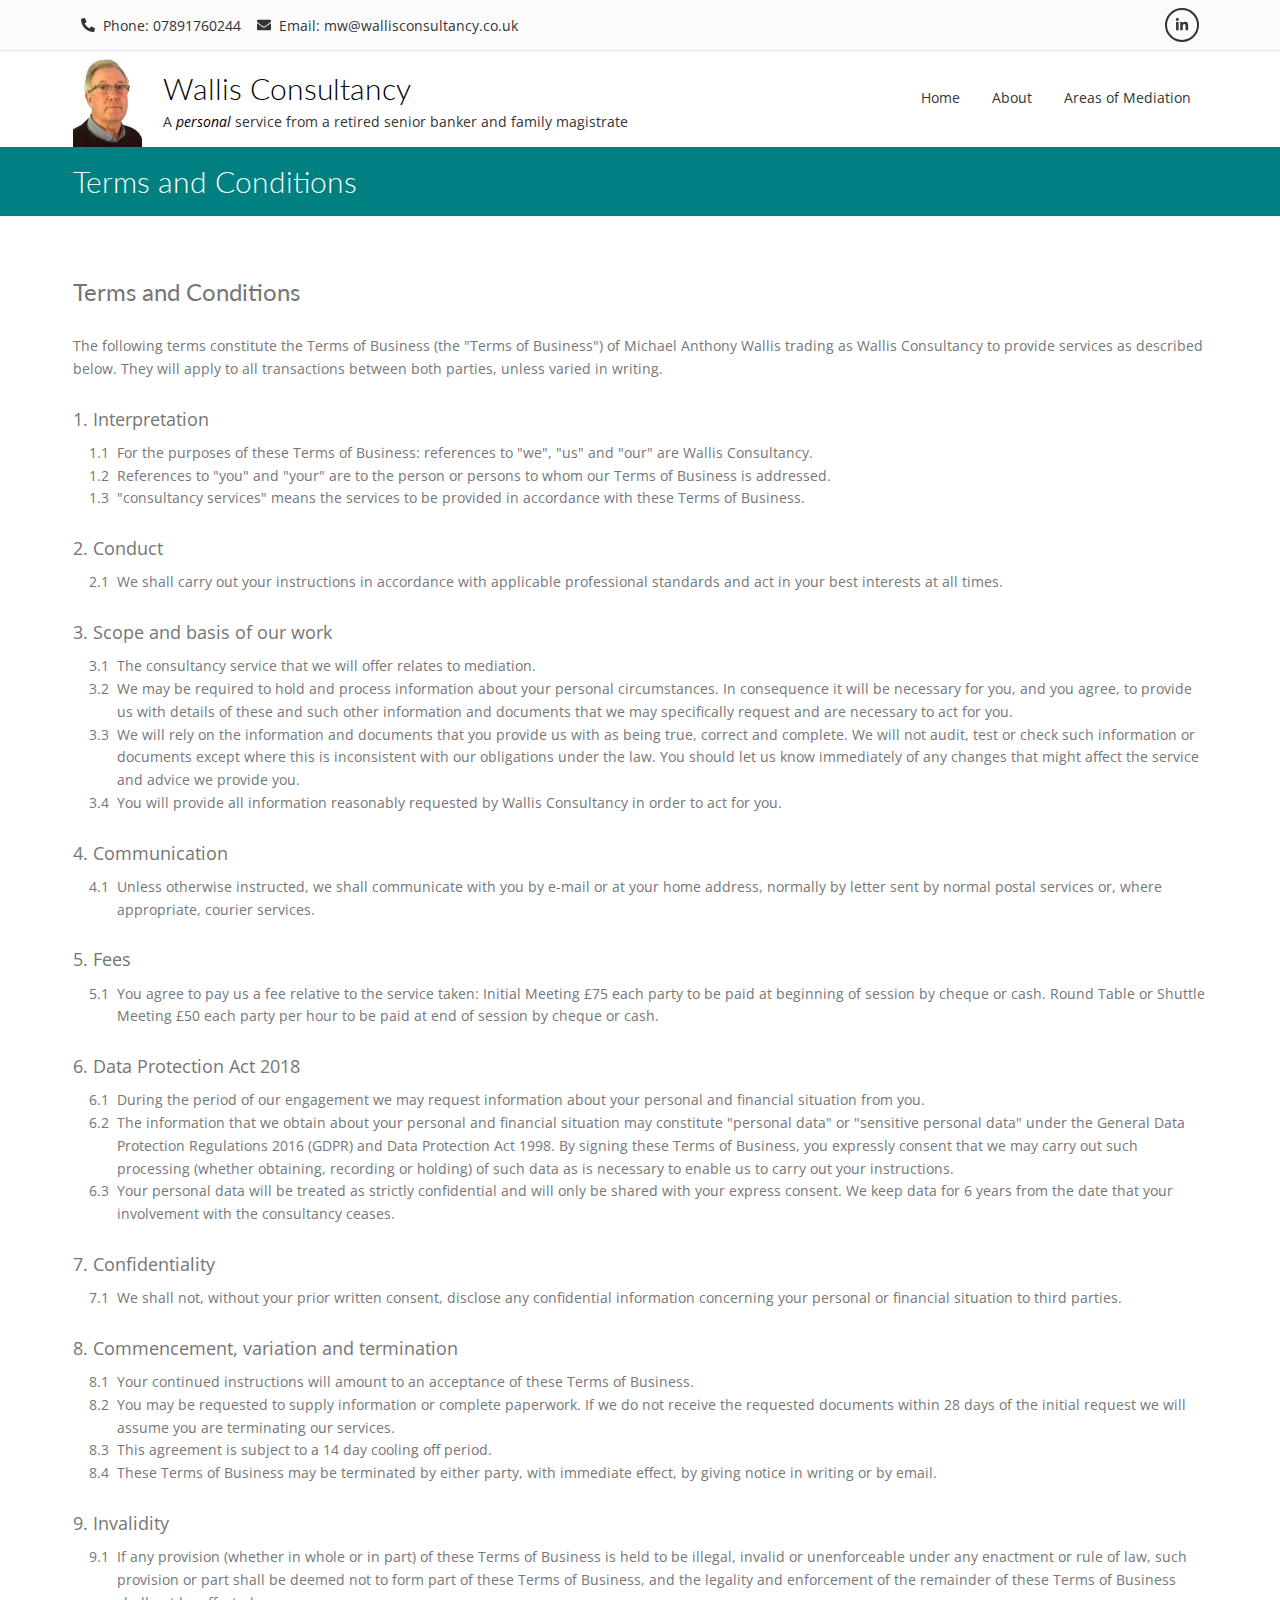
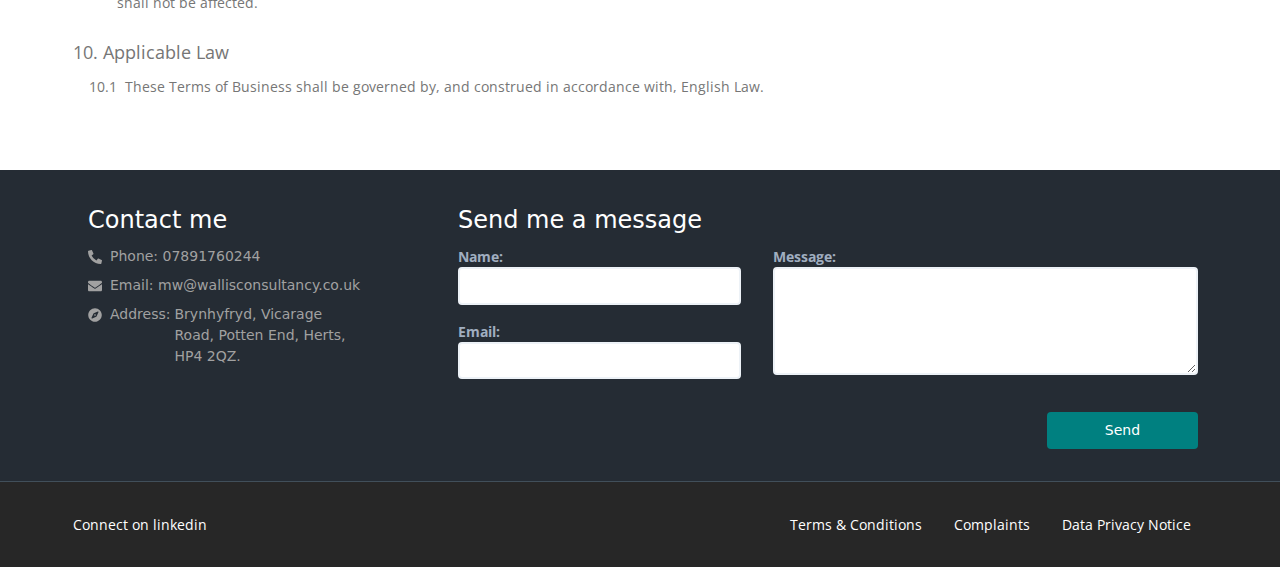
<file: terms.html>
<!DOCTYPE html><html lang="en"><head><link rel="shortcut icon" href="/faviconlight.ico"/><script async="" src="https://www.googletagmanager.com/gtag/js?id=UA-126215387-3"></script><script>
                window.dataLayer = window.dataLayer || [];
                function gtag(){dataLayer.push(arguments);}
                gtag('js', new Date());
                gtag('config', 'UA-126215387-3', {
                  page_path: window.location.pathname,
                });
              </script><meta name="viewport" content="width=device-width"/><meta charSet="utf-8"/><meta name="description" content="Mike Wallis is an experienced personable professional who specialises in Mediation and Business Support."/><meta property="og:type" content="website"/><meta property="og:description" content="Mike Wallis is an experienced personable professional who specialises in Mediation and Business Support."/><meta property="og:image" content="https://wallisconsultancy.co.uk/images/mike-wallis2.png"/><meta property="og:image:alt" content="Mike Wallis"/><meta property="og:image:width" content="296"/><meta property="og:image:height" content="330"/><meta property="og:locale" content="en_IE"/><meta property="og:site_name" content="Wallis Consultancy"/><title>Terms and Conditions | Wallis Consultancy</title><meta name="robots" content="index,follow"/><meta name="googlebot" content="index,follow"/><meta property="og:url" content="https://wallisconsultancy.co.uk/terms"/><meta property="og:title" content="Terms and Conditions | Wallis Consultancy"/><link rel="canonical" href="https://wallisconsultancy.co.uk/terms"/><meta name="next-head-count" content="17"/><link rel="preload" href="/_next/static/css/c1a8aa8a285d5acc0a03.css" as="style"/><link rel="stylesheet" href="/_next/static/css/c1a8aa8a285d5acc0a03.css"/><link rel="preload" href="/_next/static/chunks/main-3aa73cae329507950c31.js" as="script"/><link rel="preload" href="/_next/static/chunks/webpack-488dc228921f1fdbc0e7.js" as="script"/><link rel="preload" href="/_next/static/chunks/framework.639a4c6d2372edf94622.js" as="script"/><link rel="preload" href="/_next/static/chunks/commons.7d8bbc56eab91359fe1d.js" as="script"/><link rel="preload" href="/_next/static/chunks/0e98fdb813d182d2fa55cd28faf3e146b4e9cfc6.33be53cba2420f8a3b53.js" as="script"/><link rel="preload" href="/_next/static/chunks/pages/_app-ca66ca892962d8d73308.js" as="script"/><link rel="preload" href="/_next/static/chunks/1bfc9850.ef39838962627a13b48e.js" as="script"/><link rel="preload" href="/_next/static/chunks/3aabc7942c782ed424101d5d7faf9c25e703d384.5a5097bebbacb9353062.js" as="script"/><link rel="preload" href="/_next/static/chunks/pages/terms-67b3f0ba98ed5dfcc2e0.js" as="script"/></head><body><div id="__next"><div class="flex flex-col md:h-screen"><div class="hidden md:block bg-gray-fb w-screen border-b border-gray-e9"><div class="w-screen flex justify-center"><div class="flex px-4 w-full xl:w-xl"><div class="flex items-center justify-between px-8 text-gray-333 text-sm font-open-sans w-full"><div class="flex"><a href="tel:+447891760244" class="flex items-center m-2"><svg stroke="currentColor" fill="currentColor" stroke-width="0" viewBox="0 0 512 512" height="1em" width="1em" xmlns="http://www.w3.org/2000/svg"><path d="M497.39 361.8l-112-48a24 24 0 0 0-28 6.9l-49.6 60.6A370.66 370.66 0 0 1 130.6 204.11l60.6-49.6a23.94 23.94 0 0 0 6.9-28l-48-112A24.16 24.16 0 0 0 122.6.61l-104 24A24 24 0 0 0 0 48c0 256.5 207.9 464 464 464a24 24 0 0 0 23.4-18.6l24-104a24.29 24.29 0 0 0-14.01-27.6z"></path></svg><p class="ml-2">Phone: 07891760244</p></a><a href="mailto:mw@wallisconsultancy.co.uk" class="flex items-center m-2"><svg stroke="currentColor" fill="currentColor" stroke-width="0" viewBox="0 0 512 512" height="1em" width="1em" xmlns="http://www.w3.org/2000/svg"><path d="M502.3 190.8c3.9-3.1 9.7-.2 9.7 4.7V400c0 26.5-21.5 48-48 48H48c-26.5 0-48-21.5-48-48V195.6c0-5 5.7-7.8 9.7-4.7 22.4 17.4 52.1 39.5 154.1 113.6 21.1 15.4 56.7 47.8 92.2 47.6 35.7.3 72-32.8 92.3-47.6 102-74.1 131.6-96.3 154-113.7zM256 320c23.2.4 56.6-29.2 73.4-41.4 132.7-96.3 142.8-104.7 173.4-128.7 5.8-4.5 9.2-11.5 9.2-18.9v-19c0-26.5-21.5-48-48-48H48C21.5 64 0 85.5 0 112v19c0 7.4 3.4 14.3 9.2 18.9 30.6 23.9 40.7 32.4 173.4 128.7 16.8 12.2 50.2 41.8 73.4 41.4z"></path></svg><p class="ml-2">Email: mw@wallisconsultancy.co.uk</p></a></div><div><div><a href="https://www.linkedin.com/in/mike-wallis-b82a9140/" target="_blank" rel="noopener noreferrer" class="flex items-center m-2 border-2 border-solid border-gray-333 p-2 rounded-full"><svg stroke="currentColor" fill="currentColor" stroke-width="0" viewBox="0 0 448 512" aria-label="LinkedIn Icon" height="1em" width="1em" xmlns="http://www.w3.org/2000/svg"><path d="M100.28 448H7.4V148.9h92.88zM53.79 108.1C24.09 108.1 0 83.5 0 53.8a53.79 53.79 0 0 1 107.58 0c0 29.7-24.1 54.3-53.79 54.3zM447.9 448h-92.68V302.4c0-34.7-.7-79.2-48.29-79.2-48.29 0-55.69 37.7-55.69 76.7V448h-92.78V148.9h89.08v40.8h1.3c12.4-23.5 42.69-48.3 87.88-48.3 94 0 111.28 61.9 111.28 142.3V448z"></path></svg></a></div></div></div></div></div></div><div class="w-screen"><div class="w-screen flex justify-center"><div class="flex px-4 w-full xl:w-xl"><div class="flex items-center font-open-sans justify-between h-24 w-full"><div class="flex h-full justify-between items-center"><div class="hidden sm:flex pt-2 h-full w-32"><picture><source srcSet="[data-uri]" type="image/webp"/><source srcSet="[data-uri]" type="image/jpeg"/><img src="[data-uri]" alt="Mike Wallis headshot" class="h-full sm:ml-8 sm:pr-8"/></picture></div><div class="w-10/12"><h1 class="text-2xl sm:text-3xl font-light font-lato">Wallis Consultancy</h1><p class="text-gray-333 text-sm">A<em class="text-black"> personal </em>service from a retired senior banker and family magistrate</p></div></div><button type="button" class="block sm:hidden fixed top-0 right-0 text-white bg-theme-green p-2 text-4xl rounded-sm mt-4 mr-4 z-50 outline-none focus:outline-none"><svg stroke="currentColor" fill="currentColor" stroke-width="0" viewBox="0 0 448 512" height="1em" width="1em" xmlns="http://www.w3.org/2000/svg"><path d="M16 132h416c8.837 0 16-7.163 16-16V76c0-8.837-7.163-16-16-16H16C7.163 60 0 67.163 0 76v40c0 8.837 7.163 16 16 16zm0 160h416c8.837 0 16-7.163 16-16v-40c0-8.837-7.163-16-16-16H16c-8.837 0-16 7.163-16 16v40c0 8.837 7.163 16 16 16zm0 160h416c8.837 0 16-7.163 16-16v-40c0-8.837-7.163-16-16-16H16c-8.837 0-16 7.163-16 16v40c0 8.837 7.163 16 16 16z"></path></svg></button><nav class="hidden sm:flex fixed sm:relative sm:mr-8 py-20 sm:py-0 font-open-sans h-full flex flex-col sm:flex-row justify-between text-gray-333 text-lg sm:text-sm bg-white inset-0 sm:inset-auto"><div class="flex flex-col sm:flex-row"><a class=" px-4 py-4 sm:py-0 sm:h-full flex justify-center items-center sm:border-b-4 border-white hover:border-theme-green transition-colors ease-linear duration-100 text-center" href="/">Home</a><a class=" px-4 py-4 sm:py-0 sm:h-full flex justify-center items-center sm:border-b-4 border-white hover:border-theme-green transition-colors ease-linear duration-100 text-center" href="/about">About</a><a class=" px-4 py-4 sm:py-0 sm:h-full flex justify-center items-center sm:border-b-4 border-white hover:border-theme-green transition-colors ease-linear duration-100 text-center" href="/mediation">Areas of Mediation</a></div><div class="flex sm:hidden flex-col text-center text-sm items-center"><a href="tel:+447891760244" class="flex items-center m-2"><svg stroke="currentColor" fill="currentColor" stroke-width="0" viewBox="0 0 512 512" height="1em" width="1em" xmlns="http://www.w3.org/2000/svg"><path d="M497.39 361.8l-112-48a24 24 0 0 0-28 6.9l-49.6 60.6A370.66 370.66 0 0 1 130.6 204.11l60.6-49.6a23.94 23.94 0 0 0 6.9-28l-48-112A24.16 24.16 0 0 0 122.6.61l-104 24A24 24 0 0 0 0 48c0 256.5 207.9 464 464 464a24 24 0 0 0 23.4-18.6l24-104a24.29 24.29 0 0 0-14.01-27.6z"></path></svg><p class="ml-2">Phone: 07891760244</p></a><a href="mailto:mw@wallisconsultancy.co.uk" class="flex items-center m-2"><svg stroke="currentColor" fill="currentColor" stroke-width="0" viewBox="0 0 512 512" height="1em" width="1em" xmlns="http://www.w3.org/2000/svg"><path d="M502.3 190.8c3.9-3.1 9.7-.2 9.7 4.7V400c0 26.5-21.5 48-48 48H48c-26.5 0-48-21.5-48-48V195.6c0-5 5.7-7.8 9.7-4.7 22.4 17.4 52.1 39.5 154.1 113.6 21.1 15.4 56.7 47.8 92.2 47.6 35.7.3 72-32.8 92.3-47.6 102-74.1 131.6-96.3 154-113.7zM256 320c23.2.4 56.6-29.2 73.4-41.4 132.7-96.3 142.8-104.7 173.4-128.7 5.8-4.5 9.2-11.5 9.2-18.9v-19c0-26.5-21.5-48-48-48H48C21.5 64 0 85.5 0 112v19c0 7.4 3.4 14.3 9.2 18.9 30.6 23.9 40.7 32.4 173.4 128.7 16.8 12.2 50.2 41.8 73.4 41.4z"></path></svg><p class="ml-2">Email: mw@wallisconsultancy.co.uk</p></a><div><a href="https://www.linkedin.com/in/mike-wallis-b82a9140/" target="_blank" rel="noopener noreferrer" class="flex items-center m-2 border-2 border-solid border-gray-333 p-2 rounded-full"><svg stroke="currentColor" fill="currentColor" stroke-width="0" viewBox="0 0 448 512" aria-label="LinkedIn Icon" height="1em" width="1em" xmlns="http://www.w3.org/2000/svg"><path d="M100.28 448H7.4V148.9h92.88zM53.79 108.1C24.09 108.1 0 83.5 0 53.8a53.79 53.79 0 0 1 107.58 0c0 29.7-24.1 54.3-53.79 54.3zM447.9 448h-92.68V302.4c0-34.7-.7-79.2-48.29-79.2-48.29 0-55.69 37.7-55.69 76.7V448h-92.78V148.9h89.08v40.8h1.3c12.4-23.5 42.69-48.3 87.88-48.3 94 0 111.28 61.9 111.28 142.3V448z"></path></svg></a></div></div></nav></div></div></div></div><div class="flex items-center w-screen bg-theme-green py-3"><div class="w-screen flex justify-center"><div class="flex px-4 w-full xl:w-xl"><h2 class="text-3xl text-white sm:ml-8 font-light font-lato">Terms and Conditions</h2></div></div></div><div class="w-screen flex justify-center"><div class="flex px-4 w-full xl:w-xl"><main class="sm:mx-2 md:mx-8 my-4 sm:my-12 font-open-sans text-gray-76 sm:text-sm leading-relaxed w-screen"><p class="font-lato text-2xl mb-6">Terms and Conditions</p><p>The following terms constitute the Terms of Business (the &quot;Terms of Business&quot;) of Michael Anthony Wallis trading as Wallis Consultancy to provide services as described below. They will apply to all transactions between both parties, unless varied in writing.</p><ol><li class="my-6"><p class="text-lg">1. Interpretation</p><ol class="ml-4 my-2"><li class="flex"><span class="mr-2">1.1</span><span>For the purposes of these Terms of Business: references to &quot;we&quot;, &quot;us&quot; and &quot;our&quot; are Wallis Consultancy.</span></li><li class="flex"><span class="mr-2">1.2</span><span>References to &quot;you&quot; and &quot;your&quot; are to the person or persons to whom our Terms of Business is addressed.</span></li><li class="flex"><span class="mr-2">1.3</span><span>&quot;consultancy services&quot; means the services to be provided in accordance with these Terms of Business.</span></li></ol></li><li class="my-6"><p class="text-lg">2. Conduct</p><ol class="ml-4 my-2"><li class="flex"><span class="mr-2">2.1</span><span>We shall carry out your instructions in accordance with applicable professional standards and act in your best interests at all times.</span></li></ol></li><li class="my-6"><p class="text-lg">3. Scope and basis of our work</p><ol class="ml-4 my-2"><li class="flex"><span class="mr-2">3.1</span><span>The consultancy service that we will offer relates to mediation.</span></li><li class="flex"><span class="mr-2">3.2</span><span>We may be required to hold and process information about your personal circumstances. In consequence it will be necessary for you, and you agree, to provide us with details of these and such other information and documents that we may specifically request and are necessary to act for you.</span></li><li class="flex"><span class="mr-2">3.3</span><span>We will rely on the information and documents that you provide us with as being true, correct and complete. We will not audit, test or check such information or documents except where this is inconsistent with our obligations under the law. You should let us know immediately of any changes that might affect the service and advice we provide you.</span></li><li class="flex"><span class="mr-2">3.4</span><span>You will provide all information reasonably requested by Wallis Consultancy in order to act for you.</span></li></ol></li><li class="my-6"><p class="text-lg">4. Communication</p><ol class="ml-4 my-2"><li class="flex"><span class="mr-2">4.1</span><span>Unless otherwise instructed, we shall communicate with you by e-mail or at your home address, normally by letter sent by normal postal services or, where appropriate, courier services.</span></li></ol></li><li class="my-6"><p class="text-lg">5. Fees</p><ol class="ml-4 my-2"><li class="flex"><span class="mr-2">5.1</span><span>You agree to pay us a fee relative to the service taken: Initial Meeting £75 each party to be paid at beginning of session by cheque or cash. Round Table or Shuttle Meeting £50 each party per hour to be paid at end of session by cheque or cash.</span></li></ol></li><li class="my-6"><p class="text-lg">6. Data Protection Act 2018</p><ol class="ml-4 my-2"><li class="flex"><span class="mr-2">6.1</span><span>During the period of our engagement we may request information about your personal and financial situation from you.</span></li><li class="flex"><span class="mr-2">6.2</span><span>The information that we obtain about your personal and financial situation may constitute &quot;personal data&quot; or &quot;sensitive personal data&quot; under the General Data Protection Regulations 2016 (GDPR) and Data Protection Act 1998. By signing these Terms of Business, you expressly consent that we may carry out such processing (whether obtaining, recording or holding) of such data as is necessary to enable us to carry out your instructions.</span></li><li class="flex"><span class="mr-2">6.3</span><span>Your personal data will be treated as strictly confidential and will only be shared with your express consent. We keep data for 6 years from the date that your involvement with the consultancy ceases.</span></li></ol></li><li class="my-6"><p class="text-lg">7. Confidentiality</p><ol class="ml-4 my-2"><li class="flex"><span class="mr-2">7.1</span><span>We shall not, without your prior written consent, disclose any confidential information concerning your personal or financial situation to third parties.</span></li></ol></li><li class="my-6"><p class="text-lg">8. Commencement, variation and termination</p><ol class="ml-4 my-2"><li class="flex"><span class="mr-2">8.1</span><span>Your continued instructions will amount to an acceptance of these Terms of Business.</span></li><li class="flex"><span class="mr-2">8.2</span><span>You may be requested to supply information or complete paperwork. If we do not receive the requested documents within 28 days of the initial request we will assume you are terminating our services.</span></li><li class="flex"><span class="mr-2">8.3</span><span>This agreement is subject to a 14 day cooling off period.</span></li><li class="flex"><span class="mr-2">8.4</span><span>These Terms of Business may be terminated by either party, with immediate effect, by giving notice in writing or by email.</span></li></ol></li><li class="my-6"><p class="text-lg">9. Invalidity</p><ol class="ml-4 my-2"><li class="flex"><span class="mr-2">9.1</span><span>If any provision (whether in whole or in part) of these Terms of Business is held to be illegal, invalid or unenforceable under any enactment or rule of law, such provision or part shall be deemed not to form part of these Terms of Business, and the legality and enforcement of the remainder of these Terms of Business shall not be affected.</span></li></ol></li><li class="my-6"><p class="text-lg">10. Applicable Law</p><ol class="ml-4 my-2"><li class="flex"><span class="mr-2">10.1</span><span>These Terms of Business shall be governed by, and construed in accordance with, English Law.</span></li></ol></li></ol></main></div></div><div class="flex flex-col flex-1 justify-end"><div class="text-gray-a1 border-b border-theme-light-blue bg-theme-navy-blue text-sm p-8 flex justify-between w-screen"><div class="w-screen flex justify-center"><div class="flex px-4 w-full xl:w-xl"><div class="flex flex-col md:flex-row w-full xl:mx-8"><div class="w-full md:w-1/3"><h3 class="text-lato text-2xl font-light text-white ml-2">Contact me</h3><a href="tel:+447891760244" class="flex items-center m-2"><svg stroke="currentColor" fill="currentColor" stroke-width="0" viewBox="0 0 512 512" height="1em" width="1em" xmlns="http://www.w3.org/2000/svg"><path d="M497.39 361.8l-112-48a24 24 0 0 0-28 6.9l-49.6 60.6A370.66 370.66 0 0 1 130.6 204.11l60.6-49.6a23.94 23.94 0 0 0 6.9-28l-48-112A24.16 24.16 0 0 0 122.6.61l-104 24A24 24 0 0 0 0 48c0 256.5 207.9 464 464 464a24 24 0 0 0 23.4-18.6l24-104a24.29 24.29 0 0 0-14.01-27.6z"></path></svg><p class="ml-2">Phone: 07891760244</p></a><a href="mailto:mw@wallisconsultancy.co.uk" class="flex items-center m-2"><svg stroke="currentColor" fill="currentColor" stroke-width="0" viewBox="0 0 512 512" height="1em" width="1em" xmlns="http://www.w3.org/2000/svg"><path d="M502.3 190.8c3.9-3.1 9.7-.2 9.7 4.7V400c0 26.5-21.5 48-48 48H48c-26.5 0-48-21.5-48-48V195.6c0-5 5.7-7.8 9.7-4.7 22.4 17.4 52.1 39.5 154.1 113.6 21.1 15.4 56.7 47.8 92.2 47.6 35.7.3 72-32.8 92.3-47.6 102-74.1 131.6-96.3 154-113.7zM256 320c23.2.4 56.6-29.2 73.4-41.4 132.7-96.3 142.8-104.7 173.4-128.7 5.8-4.5 9.2-11.5 9.2-18.9v-19c0-26.5-21.5-48-48-48H48C21.5 64 0 85.5 0 112v19c0 7.4 3.4 14.3 9.2 18.9 30.6 23.9 40.7 32.4 173.4 128.7 16.8 12.2 50.2 41.8 73.4 41.4z"></path></svg><p class="ml-2">Email: mw@wallisconsultancy.co.uk</p></a><div class="w-full flex m-2 items-start"><div class="flex items-center"><svg stroke="currentColor" fill="currentColor" stroke-width="0" viewBox="0 0 496 512" height="1em" width="1em" xmlns="http://www.w3.org/2000/svg"><path d="M225.38 233.37c-12.5 12.5-12.5 32.76 0 45.25 12.49 12.5 32.76 12.5 45.25 0 12.5-12.5 12.5-32.76 0-45.25-12.5-12.49-32.76-12.49-45.25 0zM248 8C111.03 8 0 119.03 0 256s111.03 248 248 248 248-111.03 248-248S384.97 8 248 8zm126.14 148.05L308.17 300.4a31.938 31.938 0 0 1-15.77 15.77l-144.34 65.97c-16.65 7.61-33.81-9.55-26.2-26.2l65.98-144.35a31.938 31.938 0 0 1 15.77-15.77l144.34-65.97c16.65-7.6 33.8 9.55 26.19 26.2z"></path></svg><p class="ml-2">Address: </p></div><div class="ml-1 w-1/2"><p>Brynhyfryd, Vicarage Road, Potten End, Herts, HP4 2QZ.</p></div></div></div><div class="w-full md:w-2/3 mt-6 md:mt-0"><div><h3 class="text-lato text-2xl font-light text-white">Send me a message</h3><form><div class="flex font-open-sans justify-start flex-col sm:flex-row"><div class="sm:mr-4 w-100 sm:w-1/2 md:w-2/5 flex flex-col items-end"><label class="block text-gray-500 font-bold my-2 w-full" for="contact-form-name">Name:<input type="text" id="contact-form-name" class="appearance-none border-2 border-gray-200 rounded w-full p-2 text-gray-700 leading-tight focus:outline-none focus:border-theme-green" value="" required=""/></label><label class="block text-gray-500 font-bold my-2 w-full" for="contact-form-email">Email:<input type="email" id="contact-form-email" class="appearance-none border-2 border-gray-200 rounded w-full p-2 text-gray-700 leading-tight focus:outline-none focus:border-theme-green" value="" required=""/></label></div><div class="sm:mx-4 w-full sm:w-1/2 md:w-3/5"><label class="block text-gray-500 font-bold my-2" for="contact-form-message">Message:<textarea rows="5" id="contact-form-message" class="appearance-none border-2 border-gray-200 rounded w-full p-2 text-gray-700 leading-tight focus:outline-none focus:border-theme-green" type="text" required=""></textarea></label></div></div><div class="w-full flex justify-end items-center flex-col sm:flex-row"><button class="bg-theme-green text-white py-2 px-4 mt-6 sm:mr-4 rounded focus:outline-none focus:shadow-outline w-full md:w-1/4 lg:w-1/5" type="submit">Send</button></div></form></div></div></div></div></div></div><footer class="w-screen bg-black-27"><div class="w-screen flex justify-center"><div class="flex px-4 w-full xl:w-xl"><div class="flex items-center justify-between w-full p-8 font-open-sans text-white text-sm flex-col md:flex-row"><div><a href="https://www.linkedin.com/in/mike-wallis-b82a9140/" target="_blank" rel="noopener noreferrer" class="hover:text-gray-a1 transition-colors ease-linear duration-100 my-2 md:my-0 block">Connect on linkedin</a></div><ul class="flex flex-col md:flex-row items-center"><li class="my-2 md:my-0 mx-4 hover:text-gray-a1 transition-colors ease-linear duration-100"><a href="/terms">Terms &amp; Conditions</a></li><li class="my-2 md:my-0 mx-4 hover:text-gray-a1 transition-colors ease-linear duration-100"><a href="/complaint">Complaints</a></li><li class="my-2 md:my-0 mx-4 hover:text-gray-a1 transition-colors ease-linear duration-100"><a href="/privacynotice">Data Privacy Notice</a></li></ul></div></div></div></footer></div></div></div><script id="__NEXT_DATA__" type="application/json">{"props":{"pageProps":{}},"page":"/terms","query":{},"buildId":"91tL8klgFKWFmfCB71MGG","nextExport":true,"autoExport":true,"isFallback":false}</script><script nomodule="" src="/_next/static/chunks/polyfills-5083d63d7d3968a1458a.js"></script><script src="/_next/static/chunks/main-3aa73cae329507950c31.js" async=""></script><script src="/_next/static/chunks/webpack-488dc228921f1fdbc0e7.js" async=""></script><script src="/_next/static/chunks/framework.639a4c6d2372edf94622.js" async=""></script><script src="/_next/static/chunks/commons.7d8bbc56eab91359fe1d.js" async=""></script><script src="/_next/static/chunks/0e98fdb813d182d2fa55cd28faf3e146b4e9cfc6.33be53cba2420f8a3b53.js" async=""></script><script src="/_next/static/chunks/pages/_app-ca66ca892962d8d73308.js" async=""></script><script src="/_next/static/chunks/1bfc9850.ef39838962627a13b48e.js" async=""></script><script src="/_next/static/chunks/3aabc7942c782ed424101d5d7faf9c25e703d384.5a5097bebbacb9353062.js" async=""></script><script src="/_next/static/chunks/pages/terms-67b3f0ba98ed5dfcc2e0.js" async=""></script><script src="/_next/static/91tL8klgFKWFmfCB71MGG/_buildManifest.js" async=""></script><script src="/_next/static/91tL8klgFKWFmfCB71MGG/_ssgManifest.js" async=""></script></body></html>
</file>
<file: _next/static/css/c1a8aa8a285d5acc0a03.css>
@import url(https://fonts.googleapis.com/css2?family=Lato:wght@300;400&family=Open+Sans:wght@300;400&display=swap);
/*! normalize.css v8.0.1 | MIT License | github.com/necolas/normalize.css */html{line-height:1.15;-webkit-text-size-adjust:100%}body{margin:0}main{display:block}h1{font-size:2em;margin:.67em 0}hr{box-sizing:content-box;height:0;overflow:visible}pre{font-family:monospace,monospace;font-size:1em}a{background-color:transparent}abbr[title]{border-bottom:none;text-decoration:underline;-webkit-text-decoration:underline dotted;text-decoration:underline dotted}b,strong{font-weight:bolder}code,kbd,samp{font-family:monospace,monospace;font-size:1em}small{font-size:80%}sub,sup{font-size:75%;line-height:0;position:relative;vertical-align:baseline}sub{bottom:-.25em}sup{top:-.5em}img{border-style:none}button,input,optgroup,select,textarea{font-family:inherit;font-size:100%;line-height:1.15;margin:0}button,input{overflow:visible}button,select{text-transform:none}[type=button],[type=reset],[type=submit],button{-webkit-appearance:button}[type=button]::-moz-focus-inner,[type=reset]::-moz-focus-inner,[type=submit]::-moz-focus-inner,button::-moz-focus-inner{border-style:none;padding:0}[type=button]:-moz-focusring,[type=reset]:-moz-focusring,[type=submit]:-moz-focusring,button:-moz-focusring{outline:1px dotted ButtonText}fieldset{padding:.35em .75em .625em}legend{box-sizing:border-box;color:inherit;display:table;max-width:100%;padding:0;white-space:normal}progress{vertical-align:baseline}textarea{overflow:auto}[type=checkbox],[type=radio]{box-sizing:border-box;padding:0}[type=number]::-webkit-inner-spin-button,[type=number]::-webkit-outer-spin-button{height:auto}[type=search]{-webkit-appearance:textfield;outline-offset:-2px}[type=search]::-webkit-search-decoration{-webkit-appearance:none}::-webkit-file-upload-button{-webkit-appearance:button;font:inherit}details{display:block}summary{display:list-item}[hidden],template{display:none}blockquote,dd,dl,figure,h1,h2,h3,h4,h5,h6,hr,p,pre{margin:0}button{background-color:transparent;background-image:none}button:focus{outline:1px dotted;outline:5px auto -webkit-focus-ring-color}fieldset,ol,ul{margin:0;padding:0}ol,ul{list-style:none}html{font-family:system-ui,-apple-system,Segoe UI,Roboto,Ubuntu,Cantarell,Noto Sans,sans-serif,BlinkMacSystemFont,Helvetica Neue,Arial,Apple Color Emoji,Segoe UI Emoji,Segoe UI Symbol,Noto Color Emoji;line-height:1.5}*,:after,:before{box-sizing:border-box;border:0 solid #e2e8f0}hr{border-top-width:1px}img{border-style:solid}textarea{resize:vertical}input::-moz-placeholder,textarea::-moz-placeholder{color:#a0aec0}input:-ms-input-placeholder,textarea:-ms-input-placeholder{color:#a0aec0}input::-ms-input-placeholder,textarea::-ms-input-placeholder{color:#a0aec0}input::placeholder,textarea::placeholder{color:#a0aec0}[role=button],button{cursor:pointer}table{border-collapse:collapse}h1,h2,h3,h4,h5,h6{font-size:inherit;font-weight:inherit}a{color:inherit;text-decoration:inherit}button,input,optgroup,select,textarea{padding:0;line-height:inherit;color:inherit}code,kbd,pre,samp{font-family:Menlo,Monaco,Consolas,Liberation Mono,Courier New,monospace}audio,canvas,embed,iframe,img,object,svg,video{display:block;vertical-align:middle}img,video{max-width:100%;height:auto}.container{width:100%}@media (min-width:640px){.container{max-width:640px}}@media (min-width:768px){.container{max-width:768px}}@media (min-width:1024px){.container{max-width:1024px}}@media (min-width:1280px){.container{max-width:1280px}}main p{margin-top:.5rem;margin-bottom:.5rem}.appearance-none{-webkit-appearance:none;-moz-appearance:none;appearance:none}.bg-white{--bg-opacity:1;background-color:#fff;background-color:rgba(255,255,255,var(--bg-opacity))}.bg-gray-fb{--bg-opacity:1;background-color:#fbfbfb;background-color:rgba(251,251,251,var(--bg-opacity))}.bg-theme-green{--bg-opacity:1;background-color:teal;background-color:rgba(0,128,128,var(--bg-opacity))}.bg-theme-navy-blue{--bg-opacity:1;background-color:#252c34;background-color:rgba(37,44,52,var(--bg-opacity))}.bg-black-27{--bg-opacity:1;background-color:#272727;background-color:rgba(39,39,39,var(--bg-opacity))}.border-white{--border-opacity:1;border-color:#fff;border-color:rgba(255,255,255,var(--border-opacity))}.border-gray-200{--border-opacity:1;border-color:#edf2f7;border-color:rgba(237,242,247,var(--border-opacity))}.border-gray-e9{--border-opacity:1;border-color:#e9e9e9;border-color:rgba(233,233,233,var(--border-opacity))}.border-gray-333{--border-opacity:1;border-color:#333;border-color:rgba(51,51,51,var(--border-opacity))}.border-theme-light-blue{--border-opacity:1;border-color:#414f5a;border-color:rgba(65,79,90,var(--border-opacity))}.focus\:border-theme-green:focus,.hover\:border-theme-green:hover{--border-opacity:1;border-color:teal;border-color:rgba(0,128,128,var(--border-opacity))}.rounded-sm{border-radius:.125rem}.rounded{border-radius:.25rem}.rounded-full{border-radius:9999px}.border-solid{border-style:solid}.border-2{border-width:2px}.border-b{border-bottom-width:1px}.block{display:block}.flex{display:flex}.hidden{display:none}.flex-col{flex-direction:column}.items-start{align-items:flex-start}.items-end{align-items:flex-end}.items-center{align-items:center}.justify-start{justify-content:flex-start}.justify-end{justify-content:flex-end}.justify-center{justify-content:center}.justify-between{justify-content:space-between}.flex-1{flex:1 1 0%}.font-open-sans{font-family:Open Sans,Helvetica,Arial,sans-serif}.font-lato{font-family:Lato,sans-serif}.font-light{font-weight:300}.font-semibold{font-weight:600}.font-bold{font-weight:700}.h-24{height:6rem}.h-full{height:100%}.text-sm{font-size:.875rem}.text-base{font-size:1rem}.text-lg{font-size:1.125rem}.text-xl{font-size:1.25rem}.text-2xl{font-size:1.5rem}.text-3xl{font-size:1.875rem}.text-4xl{font-size:2.25rem}.leading-tight{line-height:1.25}.leading-relaxed{line-height:1.625}.list-disc{list-style-type:disc}.list-decimal{list-style-type:decimal}.m-2{margin:.5rem}.my-2{margin-top:.5rem;margin-bottom:.5rem}.my-4{margin-top:1rem;margin-bottom:1rem}.mx-4{margin-left:1rem;margin-right:1rem}.my-6{margin-top:1.5rem;margin-bottom:1.5rem}.my-8{margin-top:2rem;margin-bottom:2rem}.mx-8{margin-left:2rem;margin-right:2rem}.ml-1{margin-left:.25rem}.mr-2{margin-right:.5rem}.ml-2{margin-left:.5rem}.mt-4{margin-top:1rem}.mr-4{margin-right:1rem}.ml-4{margin-left:1rem}.mt-6{margin-top:1.5rem}.mb-6{margin-bottom:1.5rem}.mt-8{margin-top:2rem}.mb-8{margin-bottom:2rem}.ml-8{margin-left:2rem}.focus\:outline-none:focus,.outline-none{outline:0}.p-2{padding:.5rem}.p-8{padding:2rem}.py-2{padding-top:.5rem;padding-bottom:.5rem}.py-3{padding-top:.75rem;padding-bottom:.75rem}.py-4{padding-top:1rem;padding-bottom:1rem}.px-4{padding-left:1rem;padding-right:1rem}.px-8{padding-left:2rem;padding-right:2rem}.py-20{padding-top:5rem;padding-bottom:5rem}.pt-2{padding-top:.5rem}.static{position:static}.fixed{position:fixed}.relative{position:relative}.inset-0{top:0;right:0;bottom:0;left:0}.top-0{top:0}.right-0{right:0}.focus\:shadow-outline:focus{box-shadow:0 0 0 3px rgba(66,153,225,.5)}.text-center{text-align:center}.text-black{--text-opacity:1;color:#000;color:rgba(0,0,0,var(--text-opacity))}.text-white{--text-opacity:1;color:#fff;color:rgba(255,255,255,var(--text-opacity))}.text-gray-500{--text-opacity:1;color:#a0aec0;color:rgba(160,174,192,var(--text-opacity))}.text-gray-700{--text-opacity:1;color:#4a5568;color:rgba(74,85,104,var(--text-opacity))}.text-red-400{--text-opacity:1;color:#fc8181;color:rgba(252,129,129,var(--text-opacity))}.text-gray-333{--text-opacity:1;color:#333;color:rgba(51,51,51,var(--text-opacity))}.text-gray-a1{--text-opacity:1;color:#a1a1a1;color:rgba(161,161,161,var(--text-opacity))}.text-gray-76{--text-opacity:1;color:#767676;color:rgba(118,118,118,var(--text-opacity))}.text-theme-green{--text-opacity:1;color:teal;color:rgba(0,128,128,var(--text-opacity))}.hover\:text-gray-a1:hover{--text-opacity:1;color:#a1a1a1;color:rgba(161,161,161,var(--text-opacity))}.italic{font-style:italic}.w-32{width:8rem}.w-1\/2{width:50%}.w-10\/12{width:83.333333%}.w-full{width:100%}.w-screen{width:100vw}.z-50{z-index:50}.transition-colors{transition-property:background-color,border-color,color,fill,stroke}.ease-linear{transition-timing-function:linear}.duration-100{transition-duration:.1s}@-webkit-keyframes spin{0%{transform:rotate(0deg)}to{transform:rotate(1turn)}}@keyframes spin{0%{transform:rotate(0deg)}to{transform:rotate(1turn)}}@-webkit-keyframes ping{0%{transform:scale(1);opacity:1}75%,to{transform:scale(2);opacity:0}}@keyframes ping{0%{transform:scale(1);opacity:1}75%,to{transform:scale(2);opacity:0}}@-webkit-keyframes pulse{0%,to{opacity:1}50%{opacity:.5}}@keyframes pulse{0%,to{opacity:1}50%{opacity:.5}}@-webkit-keyframes bounce{0%,to{transform:translateY(-25%);-webkit-animation-timing-function:cubic-bezier(.8,0,1,1);animation-timing-function:cubic-bezier(.8,0,1,1)}50%{transform:translateY(0);-webkit-animation-timing-function:cubic-bezier(0,0,.2,1);animation-timing-function:cubic-bezier(0,0,.2,1)}}@keyframes bounce{0%,to{transform:translateY(-25%);-webkit-animation-timing-function:cubic-bezier(.8,0,1,1);animation-timing-function:cubic-bezier(.8,0,1,1)}50%{transform:translateY(0);-webkit-animation-timing-function:cubic-bezier(0,0,.2,1);animation-timing-function:cubic-bezier(0,0,.2,1)}}@media (min-width:640px){.sm\:container{width:100%}@media (min-width:640px){.sm\:container{max-width:640px}}@media (min-width:768px){.sm\:container{max-width:768px}}@media (min-width:1024px){.sm\:container{max-width:1024px}}@media (min-width:1280px){.sm\:container{max-width:1280px}}.sm\:active-link{--border-opacity:1!important;border-color:teal!important;border-color:rgba(0,128,128,var(--border-opacity))!important;position:relative!important}.sm\:active-link:after{bottom:-2.5px;content:"";left:50%;display:block;height:5px;margin:0 0 0 -2.5px;transform:rotate(45deg);position:absolute;width:5px;--bg-opacity:1;background-color:teal;background-color:rgba(0,128,128,var(--bg-opacity))}.sm\:border-b-4{border-bottom-width:4px}.sm\:flex{display:flex}.sm\:hidden{display:none}.sm\:flex-row{flex-direction:row}.sm\:h-full{height:100%}.sm\:text-sm{font-size:.875rem}.sm\:text-3xl{font-size:1.875rem}.sm\:mx-2{margin-left:.5rem;margin-right:.5rem}.sm\:mx-4{margin-left:1rem;margin-right:1rem}.sm\:my-12{margin-top:3rem;margin-bottom:3rem}.sm\:mr-4{margin-right:1rem}.sm\:mr-8{margin-right:2rem}.sm\:ml-8{margin-left:2rem}.sm\:py-0{padding-top:0;padding-bottom:0}.sm\:pr-4{padding-right:1rem}.sm\:pr-8{padding-right:2rem}.sm\:relative{position:relative}.sm\:inset-auto{top:auto;right:auto;bottom:auto;left:auto}.sm\:w-1\/2{width:50%}}@media (min-width:768px){.md\:container{width:100%}@media (min-width:640px){.md\:container{max-width:640px}}@media (min-width:768px){.md\:container{max-width:768px}}@media (min-width:1024px){.md\:container{max-width:1024px}}@media (min-width:1280px){.md\:container{max-width:1280px}}.md\:block{display:block}.md\:flex-row{flex-direction:row}.md\:h-screen{height:100vh}.md\:my-0{margin-top:0;margin-bottom:0}.md\:mx-8{margin-left:2rem;margin-right:2rem}.md\:mt-0{margin-top:0}.md\:pr-8{padding-right:2rem}.md\:w-1\/3{width:33.333333%}.md\:w-2\/3{width:66.666667%}.md\:w-1\/4{width:25%}.md\:w-2\/5{width:40%}.md\:w-3\/5{width:60%}}@media (min-width:1024px){.lg\:container{width:100%}@media (min-width:640px){.lg\:container{max-width:640px}}@media (min-width:768px){.lg\:container{max-width:768px}}@media (min-width:1024px){.lg\:container{max-width:1024px}}@media (min-width:1280px){.lg\:container{max-width:1280px}}.lg\:w-1\/5{width:20%}}@media (min-width:1280px){.xl\:container{width:100%}@media (min-width:640px){.xl\:container{max-width:640px}}@media (min-width:768px){.xl\:container{max-width:768px}}@media (min-width:1024px){.xl\:container{max-width:1024px}}@media (min-width:1280px){.xl\:container{max-width:1280px}}.xl\:mx-8{margin-left:2rem;margin-right:2rem}.xl\:w-xl{width:1230px}}
</file>
